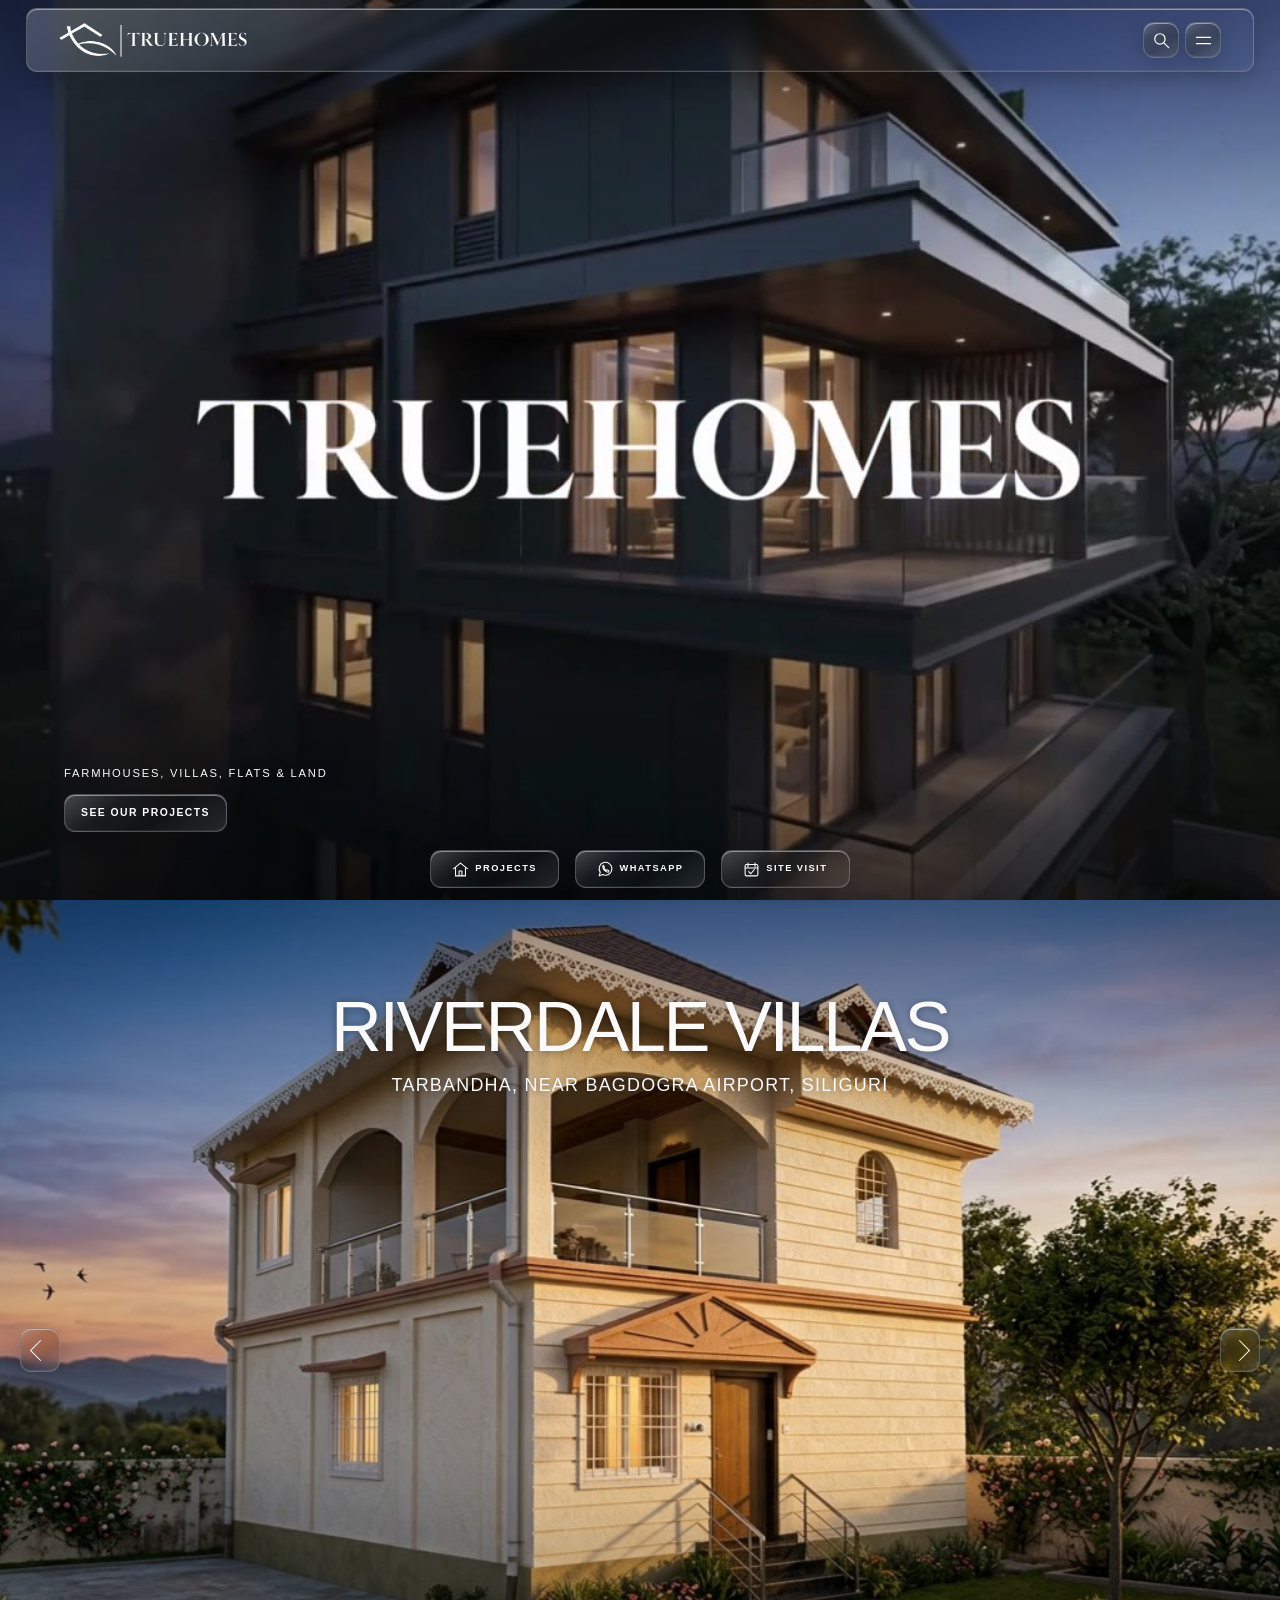
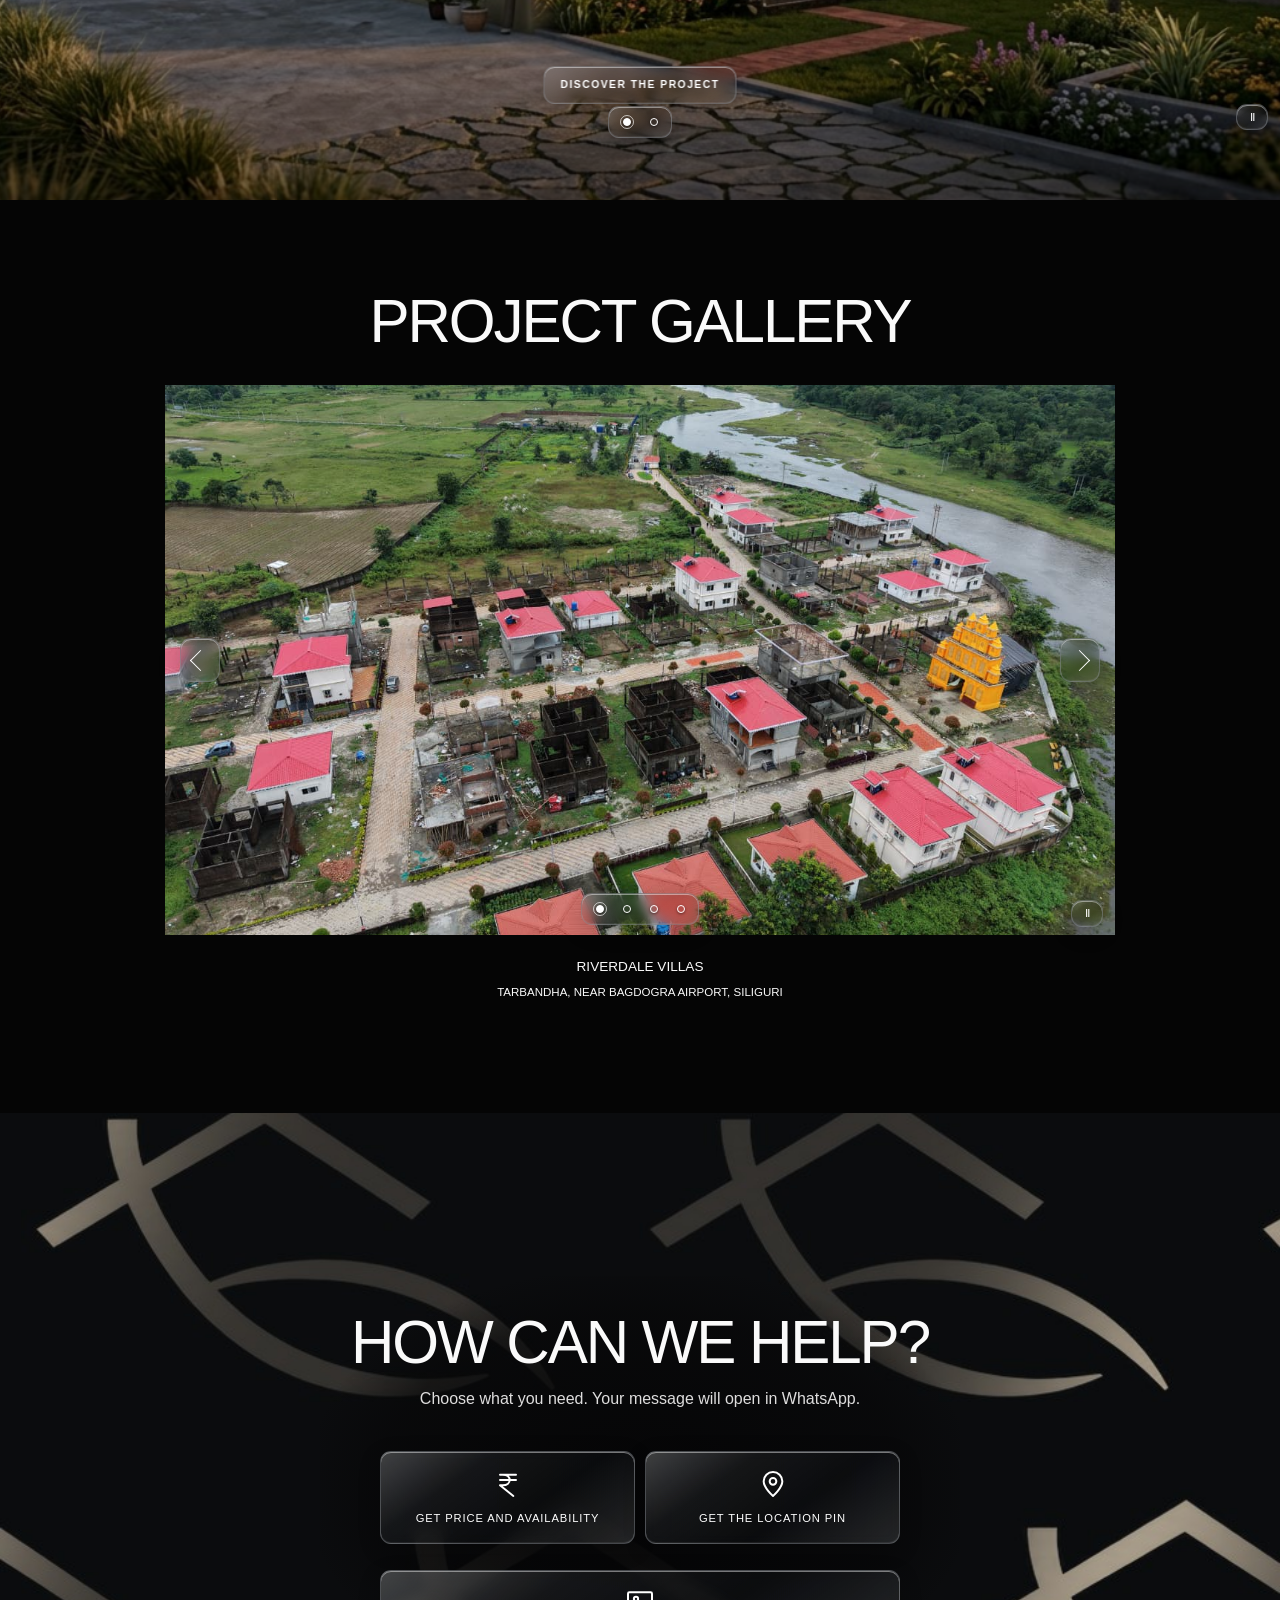
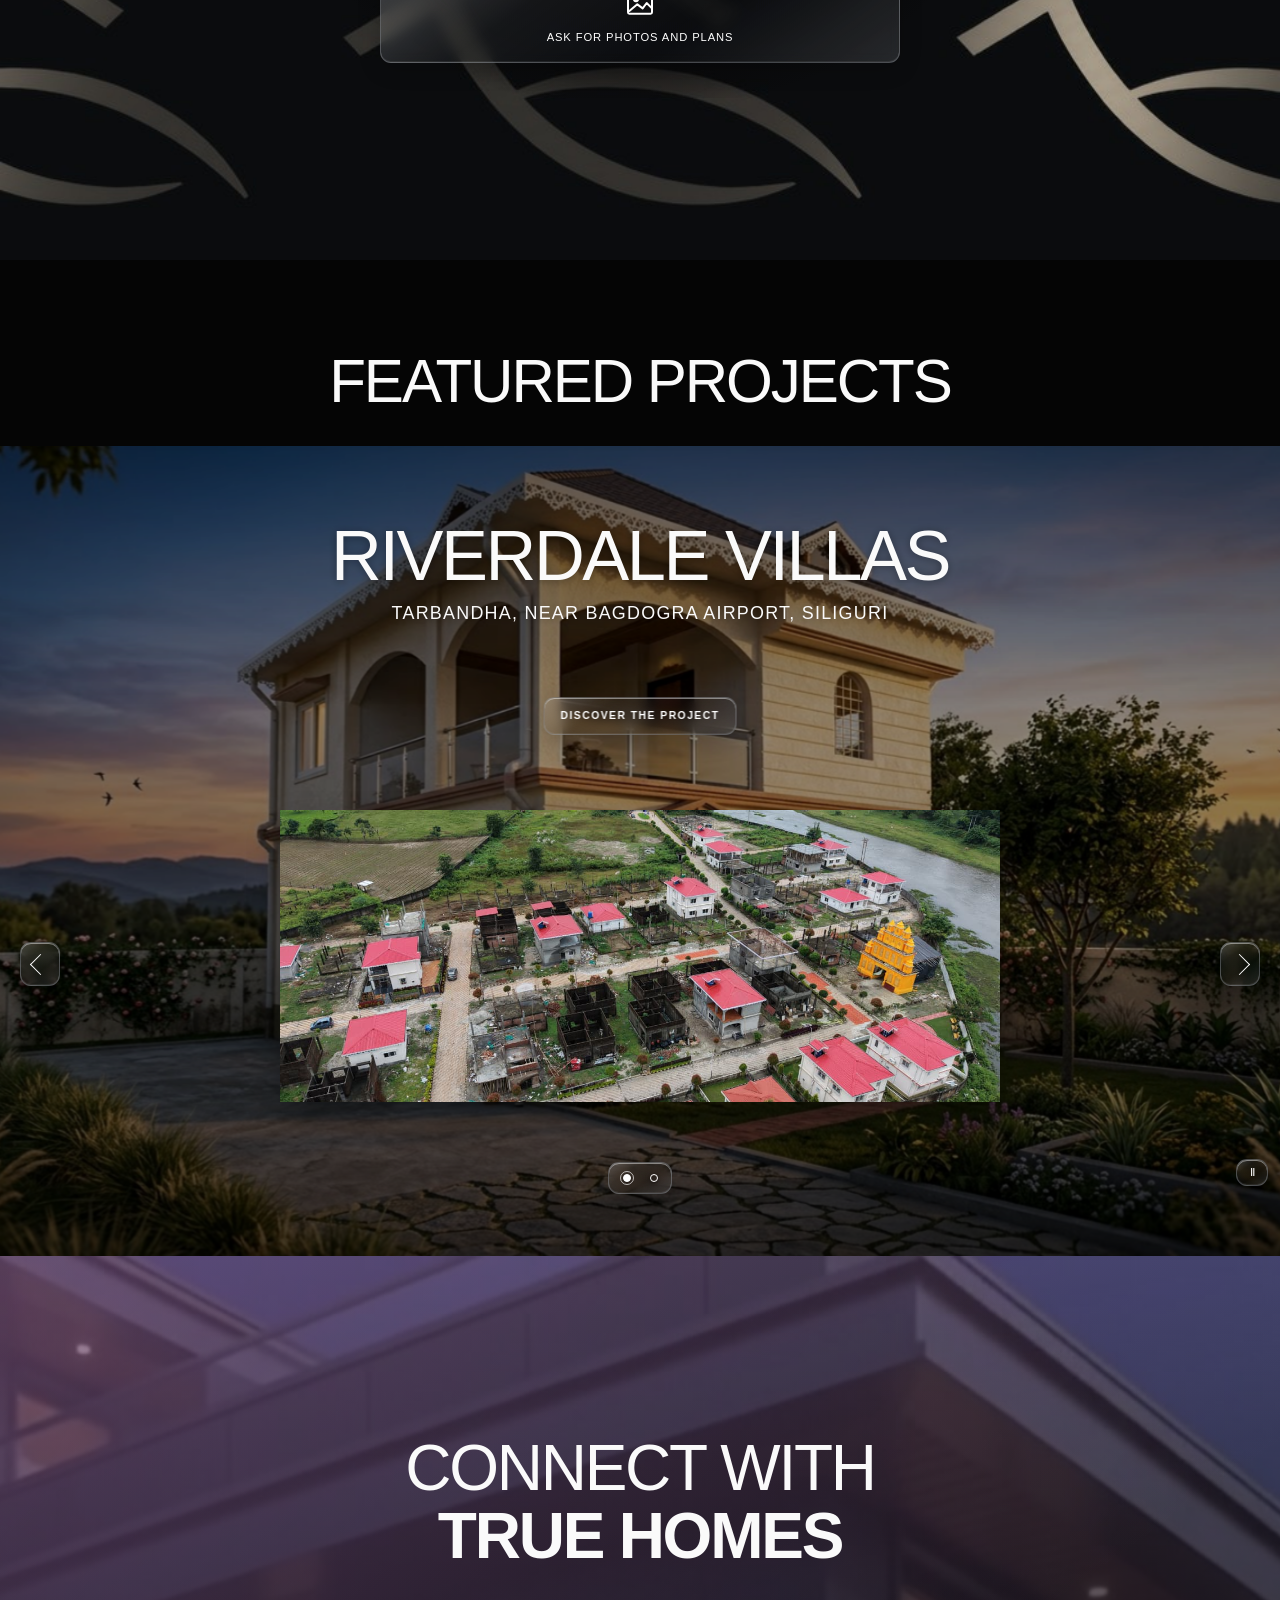
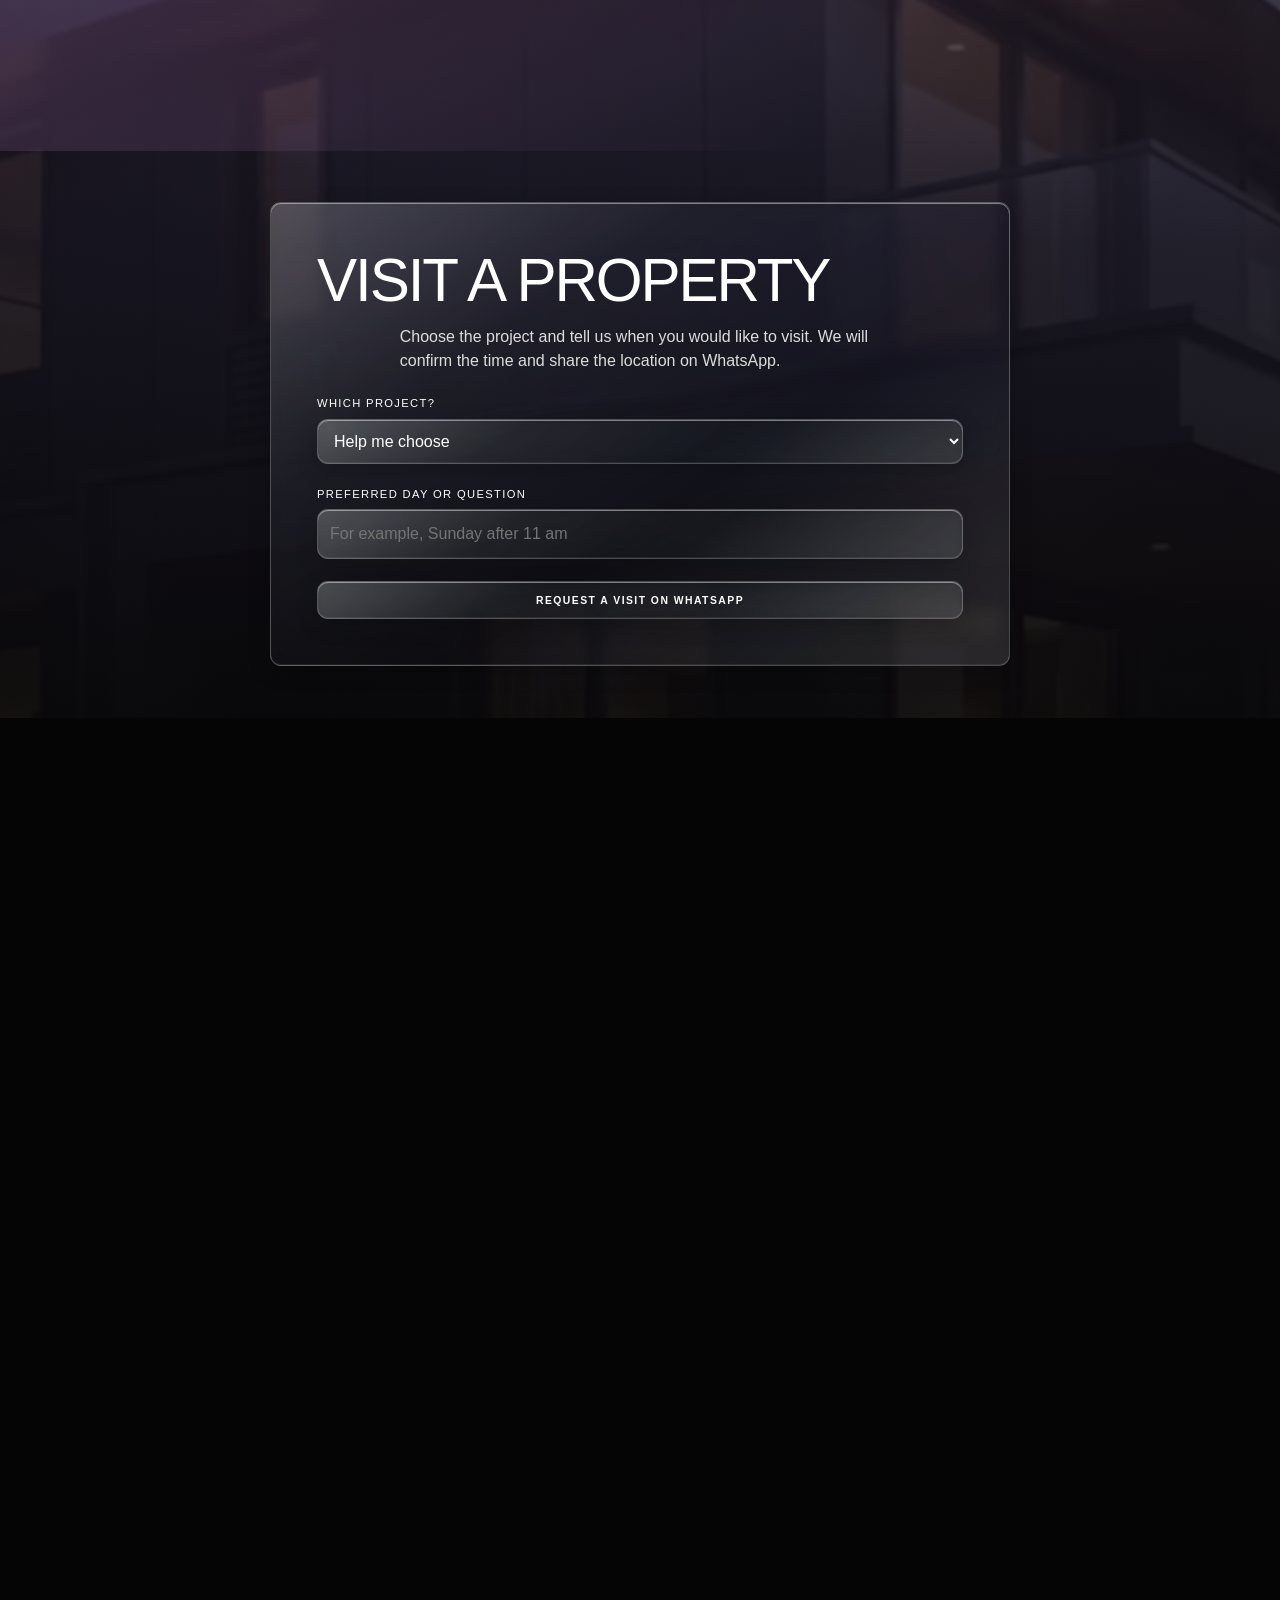
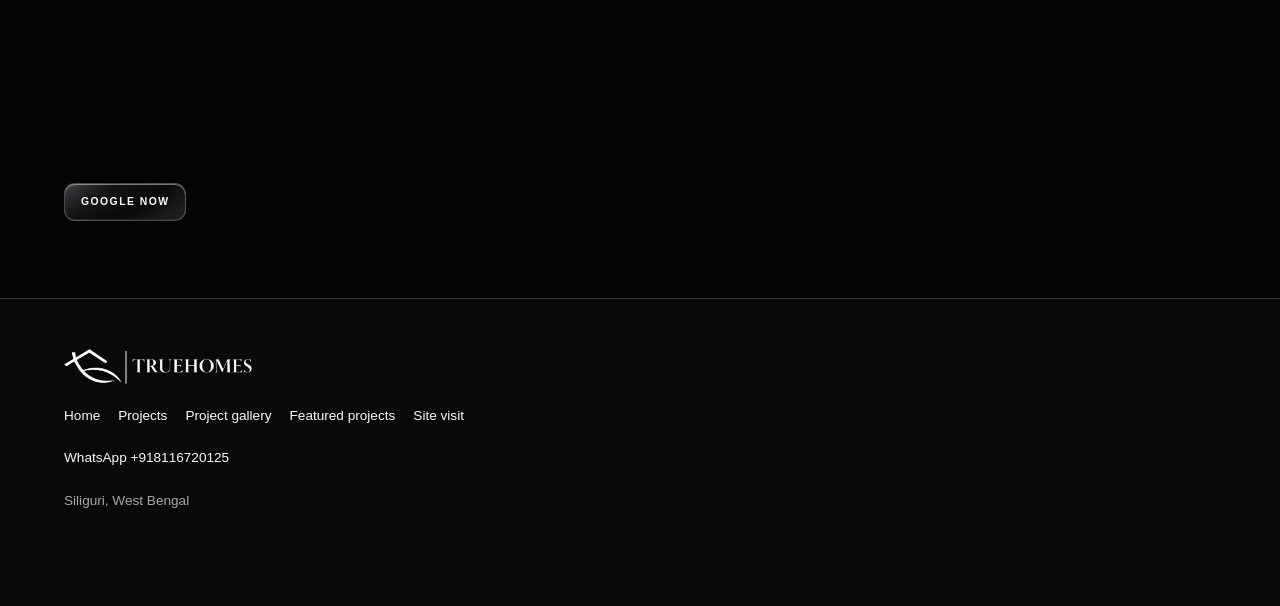
<file: site/index.html>
<!doctype html><html lang="en-IN" data-hero-align="left" data-motion="standard" data-auto="true" data-interval="5" data-header="scroll" style="--size-logoDesktop:1.13;--size-logoPhone:1.08;--size-headerHeight:0.97;--size-menuText:0.85;--size-heroTitle:1;--size-sectionTitle:1;--size-projectTitle:1;--size-buttonText:1;--size-pageInset:1;--size-cardGap:1;--size-cardWidth:1;--size-cardHeight:1;--page-bg:#050505;--page-ink:#fafafa;--body-size:16px;--heading-case:uppercase;--heading-weight:380;--hero-align:left;--hero-shade:1;--glass-blur:6px;--glass-tint:25%;--glass-radius:11px;--glass-accent:#8d929a;--motion-time:450ms;--title-font:Arial,sans-serif"><head><meta charset="utf-8"><meta name="viewport" content="width=device-width, initial-scale=1, viewport-fit=cover"><title>True Homes | Siliguri</title><meta name="description" content="Explore properties in Siliguri and arrange a site visit on WhatsApp."><meta name="theme-color" content="#080808"><link rel="icon" href="uploads/5e3277cb-84ca-45ab-b5ee-e2d37cafb81f-TrueHomes-Favicon.ico"><link rel="stylesheet" href="store.css"><style>
.th-project-grid{display:grid;grid-template-columns:repeat(auto-fit,minmax(min(100%,calc(260px * var(--size-cardWidth,1))),1fr));gap:calc(clamp(18px,3vw,42px) * var(--size-cardGap,1))}
.th-project-card{display:grid;align-content:start;gap:.35em;color:inherit;text-decoration:none;min-width:0}
.th-project-card img,.th-card-placeholder{display:block;width:100%;aspect-ratio:3 / calc(2 * var(--size-cardHeight,1));object-fit:cover;background:linear-gradient(135deg,#303438,#131518);margin-bottom:.65em}
.th-project-card strong{font:500 calc(clamp(1.2rem,2.5vw,2rem) * var(--size-projectTitle,1))/1.18 var(--title-font,Arial,sans-serif)}
.th-project-card small{font-size:.95rem;opacity:.78}
.th-project-card:focus-visible{outline:2px solid currentColor;outline-offset:3px}</style><script defer src="store.js"></script></head><body><a class="skip" href="#main">Skip to content</a><header class="mast"><a class="brand" href="index.html" aria-label="True Homes home"><img src="assets/wordmark.png" alt="True Homes"></a><div><button data-panel="search" aria-label="Search projects"><svg aria-hidden="true" viewBox="0 0 24 24" fill="none" stroke="currentColor" stroke-width="1.5" stroke-linecap="round" stroke-linejoin="round"><circle cx="10" cy="10" r="6.5"/><path d="m15 15 6 6"/></svg></button><button data-panel="navigation" aria-label="Open menu"><svg aria-hidden="true" viewBox="0 0 24 24" fill="none" stroke="currentColor" stroke-width="1.5" stroke-linecap="round" stroke-linejoin="round"><path d="M3 8h18M3 16h18"/></svg></button></div></header><dialog id="navigation" class="sheet" aria-label="Navigation"><div class="sheet-top"><a class="brand" href="index.html" aria-label="True Homes home"><img src="assets/wordmark.png" alt="True Homes"></a><button type="button" data-dismiss aria-label="Close Navigation"><svg aria-hidden="true" viewBox="0 0 24 24" fill="none" stroke="currentColor" stroke-width="1.5" stroke-linecap="round" stroke-linejoin="round"><path d="m5 5 14 14M19 5 5 19"/></svg></button></div><nav class="sheet-links"><a class="" href="index.html">Home</a><a class="" href="index.html#projects">Projects</a><a class="" href="index.html#gallery">Project gallery</a><a class="" href="index.html#featured">Featured projects</a><a class="" href="index.html#visit">Site visit</a><a data-result href="riverdale-villas.html">Riverdale Villas<small>Tarbandha, near Bagdogra Airport, Siliguri</small></a><a data-result href="garden-villas.html">Garden Villas<small>Rangapani, Siliguri</small></a></nav><a class="sheet-contact" href="https://wa.me/918116720125?text=Hello%20True%20Homes%2C%20I%20am%20interested%20in%20your%20Siliguri%20projects.">WhatsApp ↗</a></dialog><dialog id="search" class="sheet" aria-label="Search projects"><div class="sheet-top"><a class="brand" href="index.html" aria-label="True Homes home"><img src="assets/wordmark.png" alt="True Homes"></a><button type="button" data-dismiss aria-label="Close Search projects"><svg aria-hidden="true" viewBox="0 0 24 24" fill="none" stroke="currentColor" stroke-width="1.5" stroke-linecap="round" stroke-linejoin="round"><path d="m5 5 14 14M19 5 5 19"/></svg></button></div><div class="find"><label for="query">Search projects</label><input id="query" type="search" placeholder="Project name or location"><div class="results"><a data-result href="riverdale-villas.html">Riverdale Villas<small>Tarbandha, near Bagdogra Airport, Siliguri</small></a><a data-result href="garden-villas.html">Garden Villas<small>Rangapani, Siliguri</small></a></div><p id="empty" hidden>No projects found.</p></div></dialog><main id="main"><section class="hero" id="home" style="--desktop:100svh;--mobile:100svh;--fit:cover"><picture><source media="(max-width:700px) and (orientation:portrait)" srcset="assets/cover-tall.jpg"><img alt="" src="assets/cover-wide.jpg"></picture><video muted playsinline loop preload="metadata" data-wide="assets/hero-desktop.mp4.mp4" data-tall="assets/hero-mobile.mp4.mp4"></video><div class="hero-copy"><p>Farmhouses, Villas, Flats &amp; Land</p><h1></h1><a class="button" href="#projects">See our projects</a></div></section><section id="projects" class="chapter projects"><div class="sr"><h2>Our projects</h2><p>Choose a project to see its location or ask for the latest price.</p></div><div class="carousel full" data-cycle="true" aria-label="Our projects"><div class="track" tabindex="0" aria-label="Our projects"><article class="scene"><img class="backdrop" loading="lazy" src="uploads/4bb3aff3-cbe2-46a0-8eb5-438e1df9272e-Riverdale-Villas-Siliguri.jpg" alt=""><div class="scene-copy"><h3>Riverdale Villas</h3><p>Tarbandha, near Bagdogra Airport, Siliguri</p></div><a class="glass-action" href="riverdale-villas.html">Discover the project</a></article><article class="scene"><img class="backdrop" loading="lazy" src="uploads/b795b806-cd4c-4d74-9c95-67c90e1e4d68-Screenshot-2025-05-19-124304.png" alt=""><div class="scene-copy"><h3>Garden Villas</h3><p>Rangapani, Siliguri</p></div><a class="glass-action" href="garden-villas.html">Discover the project</a></article></div><button class="arrow prev" aria-label="Previous slide"></button><button class="arrow next" aria-label="Next slide"></button><div class="dots"><button aria-label="Go to slide 1" aria-pressed="true"></button><button aria-label="Go to slide 2" aria-pressed="false"></button></div><button class="cycle" aria-label="Pause automatic slides">Ⅱ</button></div></section><section id="gallery" class="chapter gallery"><div class="section-title"><h2>Project gallery</h2></div><div class="carousel inset" data-cycle="true" aria-label="Project photos"><div class="track" tabindex="0" aria-label="Project photos"><figure><a href="riverdale-villas.html"><img class="" loading="lazy" src="uploads/0b8526fa-03da-4003-8db4-89df8c23628b-WhatsApp-Image-2026-09-29-at-3-01-47-PM.jpeg" alt="Riverdale Villas photo 1"></a><figcaption>Riverdale Villas<small>Tarbandha, near Bagdogra Airport, Siliguri</small></figcaption></figure><figure><a href="riverdale-villas.html"><img class="" loading="lazy" src="uploads/e43f36c9-2c50-4938-a882-bc5239612e5b-WhatsApp-Image-2026-09-29-at-3-01-47-PM--2-.jpeg" alt="Riverdale Villas photo 2"></a><figcaption>Riverdale Villas<small>Tarbandha, near Bagdogra Airport, Siliguri</small></figcaption></figure><figure><a href="garden-villas.html"><img class="" loading="lazy" src="uploads/60bc9bb8-9492-4589-81ac-ac30555fef29-Screenshot-2025-05-27-120240.png" alt="Garden Villas photo 1"></a><figcaption>Garden Villas<small>Rangapani, Siliguri</small></figcaption></figure><figure><a href="garden-villas.html"><img class="" loading="lazy" src="uploads/e5f18eef-5864-4f9c-92c8-0dafad20ee12-Screenshot-2025-05-19-124248.png" alt="Garden Villas photo 2"></a><figcaption>Garden Villas<small>Rangapani, Siliguri</small></figcaption></figure></div><button class="arrow prev" aria-label="Previous slide"></button><button class="arrow next" aria-label="Next slide"></button><div class="dots"><button aria-label="Go to slide 1" aria-pressed="true"></button><button aria-label="Go to slide 2" aria-pressed="false"></button><button aria-label="Go to slide 3" aria-pressed="false"></button><button aria-label="Go to slide 4" aria-pressed="false"></button></div><button class="cycle" aria-label="Pause automatic slides">Ⅱ</button></div></section><section id="help" class="chapter help"><video class="texture" muted playsinline loop preload="none" poster="assets/texture.jpg" src="assets/texture.mp4"></video><div class="texture-content"><h2>How can we help?</h2><p>Choose what you need. Your message will open in WhatsApp.</p><div class="marks"><a href="https://wa.me/918116720125?text=Hello%20True%20Homes%2C%20Please%20send%20current%20prices%20and%20available%20homes%20in%20Siliguri."><svg aria-hidden="true" viewBox="0 0 24 24" fill="none" stroke="currentColor" stroke-width="1.5" stroke-linecap="round" stroke-linejoin="round"><path d="M6 5h12M6 9h12M8 5c7 0 7 8 0 8H6l10 8"/></svg><span>Get price and availability</span></a><a href="https://wa.me/918116720125?text=Hello%20True%20Homes%2C%20Please%20share%20the%20project%20location%20on%20Google%20Maps."><svg aria-hidden="true" viewBox="0 0 24 24" fill="none" stroke="currentColor" stroke-width="1.5" stroke-linecap="round" stroke-linejoin="round"><path d="M19 10c0 5-7 11-7 11S5 15 5 10a7 7 0 1 1 14 0Z"/><circle cx="12" cy="10" r="2.5"/></svg><span>Get the location pin</span></a><a href="https://wa.me/918116720125?text=Hello%20True%20Homes%2C%20Please%20send%20available%20project%20photos%20and%20plans."><svg aria-hidden="true" viewBox="0 0 24 24" fill="none" stroke="currentColor" stroke-width="1.5" stroke-linecap="round" stroke-linejoin="round"><rect x="3" y="4" width="18" height="16" rx="1"/><circle cx="9" cy="9" r="1.6"/><path d="m4 18 6-5 4 3 3-4 4 4"/></svg><span>Ask for photos and plans</span></a></div></div></section><section id="featured" class="chapter spotlight"><div class="section-title"><h2>Featured projects</h2></div><div class="carousel layered" data-cycle="true" aria-label="Featured projects"><div class="track" tabindex="0" aria-label="Featured projects"><article class="scene"><img class="backdrop" loading="lazy" src="uploads/4bb3aff3-cbe2-46a0-8eb5-438e1df9272e-Riverdale-Villas-Siliguri.jpg" alt=""><div class="scene-copy"><h3>Riverdale Villas</h3><p>Tarbandha, near Bagdogra Airport, Siliguri</p></div><a class="glass-action" href="riverdale-villas.html">Discover the project</a><a class="inset-photo" href="riverdale-villas.html" aria-label="Explore Riverdale Villas"><img class="" loading="lazy" src="uploads/0b8526fa-03da-4003-8db4-89df8c23628b-WhatsApp-Image-2026-09-29-at-3-01-47-PM.jpeg" alt=""></a></article><article class="scene"><img class="backdrop" loading="lazy" src="uploads/b795b806-cd4c-4d74-9c95-67c90e1e4d68-Screenshot-2025-05-19-124304.png" alt=""><div class="scene-copy"><h3>Garden Villas</h3><p>Rangapani, Siliguri</p></div><a class="glass-action" href="garden-villas.html">Discover the project</a><a class="inset-photo" href="garden-villas.html" aria-label="Explore Garden Villas"><img class="" loading="lazy" src="uploads/60bc9bb8-9492-4589-81ac-ac30555fef29-Screenshot-2025-05-27-120240.png" alt=""></a></article></div><button class="arrow prev" aria-label="Previous slide"></button><button class="arrow next" aria-label="Next slide"></button><div class="dots"><button aria-label="Go to slide 1" aria-pressed="true"></button><button aria-label="Go to slide 2" aria-pressed="false"></button></div><button class="cycle" aria-label="Pause automatic slides">Ⅱ</button></div></section><section id="visit" class="chapter contact"><div class="connect-intro"><h2>Connect with <strong>True Homes</strong></h2></div><div class="contact-body"><h2>Visit a property</h2><p>Choose the project and tell us when you would like to visit. We will confirm the time and share the location on WhatsApp.</p><form class="visit-form" action="https://wa.me/918116720125"><label>Which project?<select name="text"><option>Help me choose</option><option>Riverdale Villas</option><option>Garden Villas</option></select></label><label>Preferred day or question<input maxlength="350" placeholder="For example, Sunday after 11 am"></label><button class="glass-action">Request a visit on WhatsApp</button></form></div></section><section id="custom-91ab8cca" class="editable-section" style=""><iframe class="section-frame" data-fit="auto" data-projects="" sandbox="allow-scripts" title="Custom section" style="--frame-height:500px;--phone-frame-height:500px" srcdoc="&lt;!doctype html&gt;&lt;html data-hero-align=&quot;left&quot; data-motion=&quot;standard&quot; data-auto=&quot;true&quot; data-interval=&quot;5&quot; data-header=&quot;scroll&quot; style=&quot;--size-logoDesktop:1.13;--size-logoPhone:1.08;--size-headerHeight:0.97;--size-menuText:0.85;--size-heroTitle:1;--size-sectionTitle:1;--size-projectTitle:1;--size-buttonText:1;--size-pageInset:1;--size-cardGap:1;--size-cardWidth:1;--size-cardHeight:1;--page-bg:#050505;--page-ink:#fafafa;--body-size:16px;--heading-case:uppercase;--heading-weight:380;--hero-align:left;--hero-shade:1;--glass-blur:6px;--glass-tint:25%;--glass-radius:11px;--glass-accent:#8d929a;--motion-time:450ms;--title-font:Arial,sans-serif&quot;&gt;&lt;head&gt;&lt;meta charset=&quot;utf-8&quot;&gt;&lt;meta name=&quot;viewport&quot; content=&quot;width=device-width&quot;&gt;&lt;meta http-equiv=&quot;Content-Security-Policy&quot; content=&quot;default-src &#39;none&#39;; style-src &#39;unsafe-inline&#39; https:; img-src https: data: blob:; media-src https: blob:; font-src https: data:; script-src &#39;unsafe-inline&#39;; connect-src &#39;none&#39;; form-action &#39;none&#39;; base-uri &#39;none&#39;&quot;&gt;&lt;style&gt;*{box-sizing:border-box}body{margin:0;color:#f8f6f1;background:#101211;font:16px Arial,sans-serif}img,video,svg{max-width:100%}[data-th-root]{display:flow-root;min-width:0;overflow-wrap:anywhere}
.th-project-grid{display:grid;grid-template-columns:repeat(auto-fit,minmax(min(100%,calc(260px * var(--size-cardWidth,1))),1fr));gap:calc(clamp(18px,3vw,42px) * var(--size-cardGap,1))}
.th-project-card{display:grid;align-content:start;gap:.35em;color:inherit;text-decoration:none;min-width:0}
.th-project-card img,.th-card-placeholder{display:block;width:100%;aspect-ratio:3 / calc(2 * var(--size-cardHeight,1));object-fit:cover;background:linear-gradient(135deg,#303438,#131518);margin-bottom:.65em}
.th-project-card strong{font:500 calc(clamp(1.2rem,2.5vw,2rem) * var(--size-projectTitle,1))/1.18 var(--title-font,Arial,sans-serif)}
.th-project-card small{font-size:.95rem;opacity:.78}
.th-project-card:focus-visible{outline:2px solid currentColor;outline-offset:3px}html,body{overflow:hidden;margin:0;height:auto;min-height:0}html,body{color:var(--page-ink);background:var(--page-bg);font:var(--body-size)/1.5 Arial,sans-serif}h1,h2,h3{font-family:var(--title-font);font-weight:var(--heading-weight);text-transform:var(--heading-case);line-height:1.08}&lt;/style&gt;&lt;/head&gt;&lt;body&gt;&lt;div data-th-root&gt;&lt;style&gt;
  /* Hide the iframe scrollbar while preserving normal scrolling. */
  html,
  body {
    margin: 0;
    padding: 0;
    scrollbar-width: none;
  }

  html::-webkit-scrollbar,
  body::-webkit-scrollbar {
    display: none;
  }

  .th-showcase {
    --th-dark: #101012;
    --th-light: #faf9f7;
    --th-accent: #a65323;

    box-sizing: border-box;
    width: 100%;
    max-width: 100%;
    padding: clamp(16px, 4vw, 44px);
    background: linear-gradient(
      to bottom,
      var(--th-dark) 0%,
      var(--th-dark) 78%,
      var(--th-light) 78%,
      var(--th-light) 100%
    );
    color: #171719;
    font-family: Arial, Helvetica, sans-serif;
    text-align: center;
  }

  .th-showcase *,
  .th-showcase *::before,
  .th-showcase *::after {
    box-sizing: inherit;
  }

  .th-showcase:focus-visible {
    outline: 2px solid #bc814e;
    outline-offset: -3px;
  }

  .th-showcase .th-inner {
    width: 100%;
    max-width: 64rem;
    margin-inline: auto;
    border-top: 1px solid #38383b;
  }

  .th-showcase .th-plaque {
    width: min(68%, 16rem);
    margin: clamp(48px, 10vw, 100px) auto;
    padding: 0 clamp(10px, 2vw, 20px) clamp(18px, 3vw, 30px);
    border: 2px solid #eee8df;
    background: #242021;
    color: #fffaf3;
  }

  .th-showcase .th-ribbon {
    width: 49%;
    margin: -10px auto 18px;
    padding: 2px;
    background: #eee8df;
    clip-path: polygon(0 0, 100% 0, 100% 100%, 50% 82%, 0 100%);
  }

  .th-showcase .th-monogram {
    display: grid;
    min-height: clamp(76px, 15vw, 118px);
    place-items: center;
    padding-bottom: 16%;
    background: #242021;
    clip-path: polygon(0 0, 100% 0, 100% 98%, 50% 80%, 0 98%);
    font: normal clamp(28px, 6vw, 46px)/1 Georgia, serif;
    letter-spacing: -.08em;
  }

  .th-showcase .th-brand,
  .th-showcase .th-concept,
  .th-showcase .th-location {
    margin: 0;
    font-size: .7rem;
    font-weight: 700;
    line-height: 1.5;
    letter-spacing: .15em;
    text-transform: uppercase;
  }

  .th-showcase .th-award {
    margin: 12px 0 16px;
    font: normal clamp(1.6rem, 5vw, 2.6rem)/1.04 Georgia, serif;
  }

  .th-showcase .th-concept {
    display: inline-block;
    padding-top: 9px;
    border-top: 1px solid #82766b;
    color: #e2cdb7;
    letter-spacing: .08em;
  }

  .th-showcase .th-card {
    width: 100%;
    max-width: 56rem;
    margin-inline: auto;
    padding: clamp(28px, 5vw, 52px) clamp(18px, 5vw, 58px);
    border-radius: clamp(16px, 2.5vw, 28px);
    background: #fff;
    box-shadow: 0 10px 28px rgb(18 16 14 / 9%);
  }

  .th-showcase .th-location {
    color: var(--th-accent);
    letter-spacing: .2em;
  }

  .th-showcase .th-heading {
    max-width: 19em;
    margin: .65em auto .85em;
    font-size: clamp(1.65rem, 4.5vw, 3rem);
    font-weight: 500;
    line-height: 1.16;
    letter-spacing: -.045em;
    text-wrap: balance;
  }

  .th-showcase .th-heading em {
    color: var(--th-accent);
    font-family: Georgia, serif;
    font-weight: 400;
  }

  .th-showcase .th-stat {
    margin: 0;
  }

  .th-showcase .th-number {
    display: block;
    font: normal clamp(2.5rem, 6vw, 4rem)/1.1 Georgia, serif;
  }

  .th-showcase .th-label {
    display: block;
    margin-top: 5px;
    color: #585359;
    font-size: 1rem;
    line-height: 1.5;
  }
&lt;/style&gt;

&lt;section
  class=&quot;th-showcase&quot;
  aria-label=&quot;True Homes in Siliguri&quot;
  tabindex=&quot;0&quot;
  lang=&quot;en&quot;
&gt;
  &lt;div class=&quot;th-inner&quot;&gt;
    &lt;figure class=&quot;th-plaque&quot;&gt;
      &lt;div class=&quot;th-ribbon&quot; aria-hidden=&quot;true&quot;&gt;
        &lt;span class=&quot;th-monogram&quot;&gt;TH&lt;/span&gt;
      &lt;/div&gt;
      &lt;figcaption&gt;
        &lt;p class=&quot;th-brand&quot;&gt;True Homes&lt;/p&gt;
        &lt;p class=&quot;th-award&quot;&gt;Siliguri&lt;br&gt;Property&lt;br&gt;Award&lt;/p&gt;
        &lt;p class=&quot;th-concept&quot;&gt;Concept award&lt;/p&gt;
      &lt;/figcaption&gt;
    &lt;/figure&gt;

    &lt;div class=&quot;th-card&quot;&gt;
      &lt;p class=&quot;th-location&quot;&gt;Siliguri&lt;/p&gt;
      &lt;h2 class=&quot;th-heading&quot;&gt;Find a villa that feels like &lt;em&gt;home.&lt;/em&gt;&lt;/h2&gt;
      &lt;p class=&quot;th-stat&quot;&gt;
        &lt;!-- Update the number when your featured villa projects change. --&gt;
        &lt;span class=&quot;th-number&quot;&gt;2&lt;/span&gt;
        &lt;span class=&quot;th-label&quot;&gt;Featured villa projects&lt;/span&gt;
      &lt;/p&gt;
    &lt;/div&gt;
  &lt;/div&gt;
&lt;/section&gt;&lt;/div&gt;&lt;style&gt;[data-th-root]&gt;:is(section,article,main,div):only-of-type{font-family:Arial,sans-serif!important;margin-inline:0!important;max-width:100%!important;padding:0!important;background:var(--page-bg)!important}[data-th-root] :is(h1,h2,h3){font-family:var(--title-font)!important;font-weight:var(--heading-weight)!important;text-transform:var(--heading-case)!important}img[src=&quot;&quot;]{display:none}&lt;/style&gt;&lt;script&gt;document.addEventListener(&#39;click&#39;,e=&gt;{const a=e.target.closest(&#39;a[data-project]&#39;);if(a){e.preventDefault();parent.postMessage({thProject:a.dataset.project},&#39;*&#39;)}});
const root=document.querySelector(&#39;[data-th-root]&#39;);
let last=-1,scheduled=false;
function measure(){
 scheduled=false;
 const height=Math.ceil(Math.max(root.getBoundingClientRect().height,root.scrollHeight));
 if(height!==last){last=height;parent.postMessage({thHeight:height},&#39;*&#39;);}
}
function schedule(){if(!scheduled){scheduled=true;queueMicrotask(measure);}}
new ResizeObserver(schedule).observe(root);
new MutationObserver(schedule).observe(root,{subtree:true,childList:true,attributes:true,characterData:true});
window.addEventListener(&#39;load&#39;,schedule);document.addEventListener(&#39;load&#39;,schedule,true);
window.addEventListener(&#39;message&#39;,e=&gt;{if(e.source===parent &amp;&amp; e.data===&#39;th-measure&#39;){last=-1;schedule();}});document.fonts.ready.then(schedule);schedule();&lt;/script&gt;&lt;/body&gt;&lt;/html&gt;"></iframe><a class="button" href="https://www.google.com/maps/place/Riverdale+Villas/@26.6428746,88.3374372,17z/data=!3m1!4b1!4m6!3m5!1s0x39e44500494e5389:0xdad6c9c62d8c63!8m2!3d26.6428746!4d88.3400121!16s%2Fg%2F11lnt1f31d?entry=ttu&amp;g_ep=EgoyMDI2MTExNy4wIKXMDSoASAFQAw%3D%3D">google now</a></section></main><footer><a class="brand" href="index.html" aria-label="True Homes home"><img src="assets/wordmark.png" alt="True Homes"></a><nav><a class="" href="index.html">Home</a><a class="" href="index.html#projects">Projects</a><a class="" href="index.html#gallery">Project gallery</a><a class="" href="index.html#featured">Featured projects</a><a class="" href="index.html#visit">Site visit</a></nav><a href="https://wa.me/918116720125?text=Hello%20True%20Homes%2C%20I%20am%20interested%20in%20your%20Siliguri%20projects.">WhatsApp +918116720125</a><p>Siliguri, West Bengal</p></footer><nav class="dock " aria-label="Quick actions"><a aria-label="Projects" title="Projects" href="index.html#projects"><svg aria-hidden="true" viewBox="0 0 24 24" fill="none" stroke="currentColor" stroke-width="1.5" stroke-linecap="round" stroke-linejoin="round"><path d="m2 11 10-8 10 8M5 10v11h14V10M10 21v-7h4v7"/></svg><span>Projects</span></a><a aria-label="WhatsApp" title="WhatsApp" href="https://wa.me/918116720125?text=Hello%20True%20Homes%2C%20I%20am%20interested%20in%20your%20Siliguri%20projects."><svg aria-hidden="true" viewBox="0 0 24 24" fill="none" stroke="currentColor" stroke-width="1.5" stroke-linecap="round" stroke-linejoin="round"><path d="M21 11a9 9 0 0 1-13 8l-5 2 1.6-5A9 9 0 1 1 21 11Z"/><path d="M8 7c.5 5 3.4 8 8 9l1-2.4-3-1.3-1 1c-1.8-.9-2.7-1.9-3.4-3.6l1-1-1.4-2.5Z"/></svg><span>WhatsApp</span></a><a aria-label="Site visit" title="Site visit" href="index.html#visit"><svg aria-hidden="true" viewBox="0 0 24 24" fill="none" stroke="currentColor" stroke-width="1.5" stroke-linecap="round" stroke-linejoin="round"><rect x="3" y="5" width="18" height="16" rx="2"/><path d="M7 3v5m10-5v5M3 10h18m-13 5 3 3 5-6"/></svg><span>Site visit</span></a></nav></body></html>
</file>
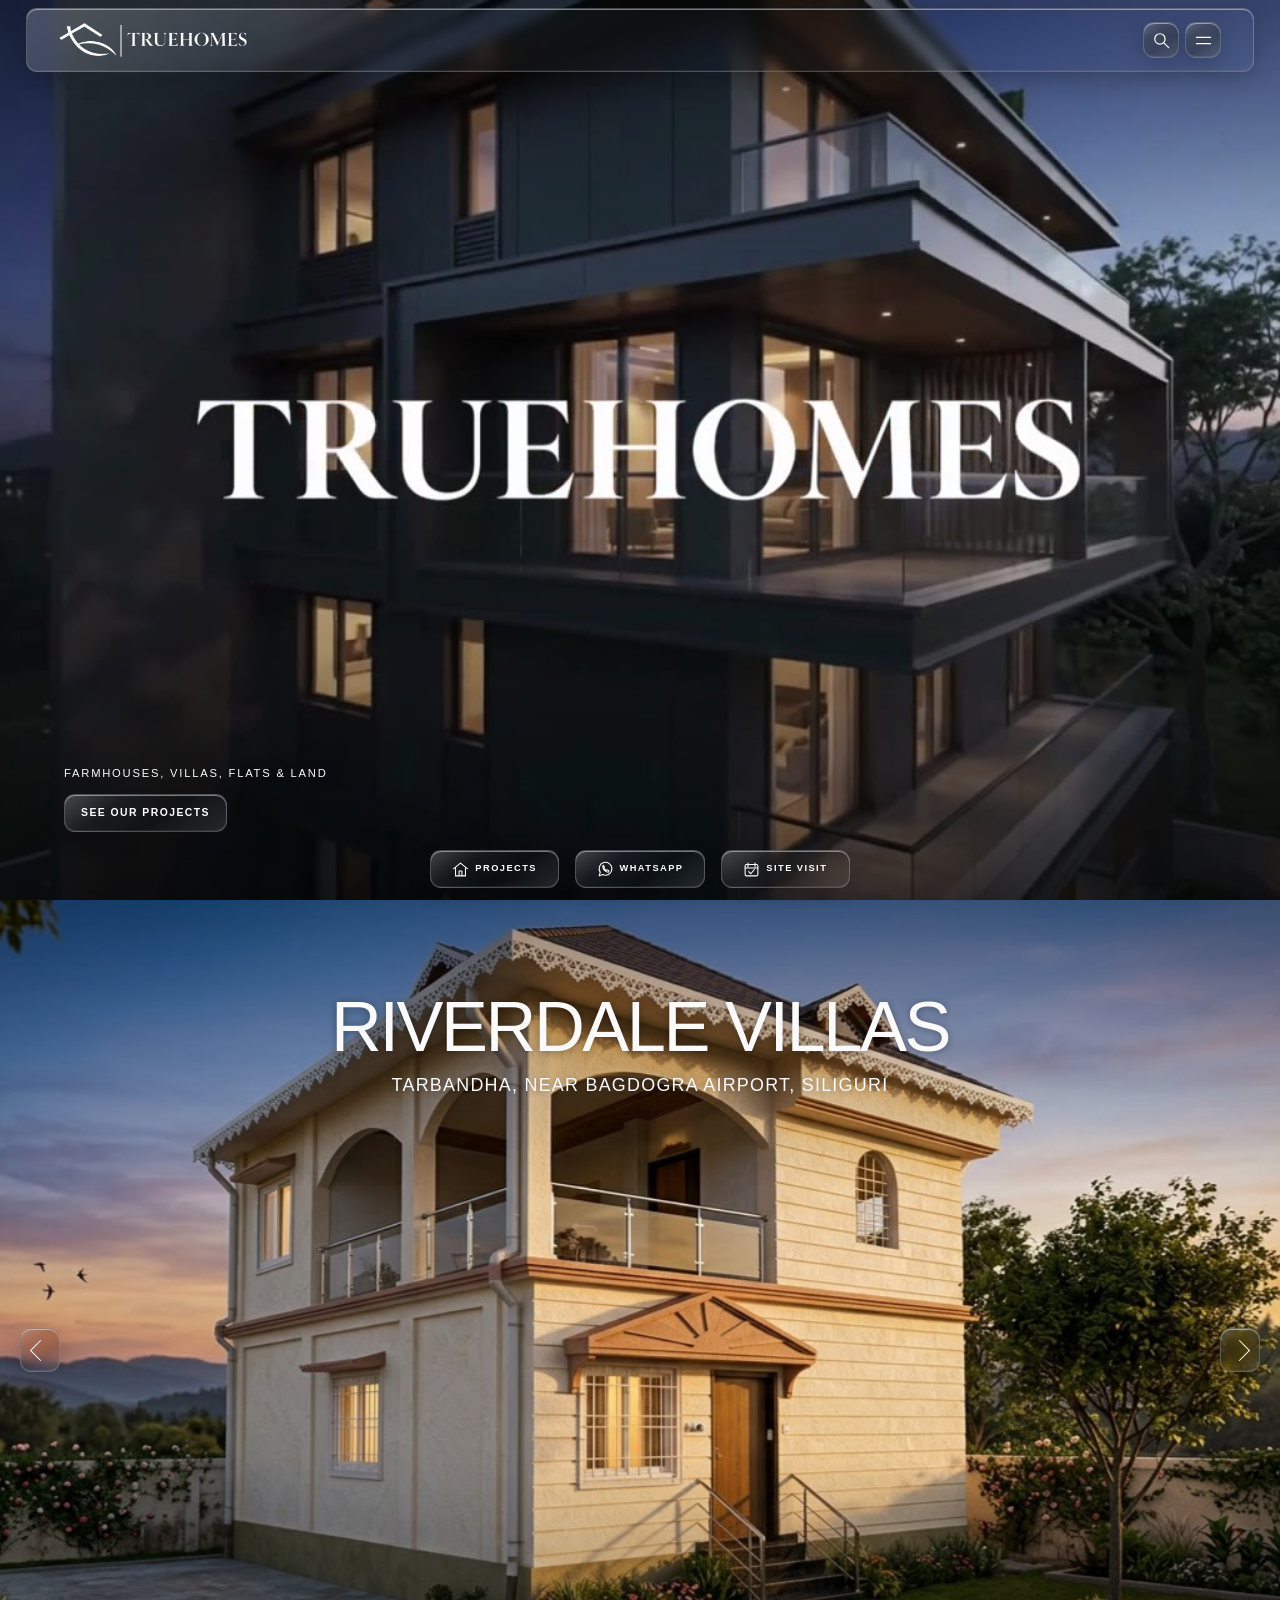
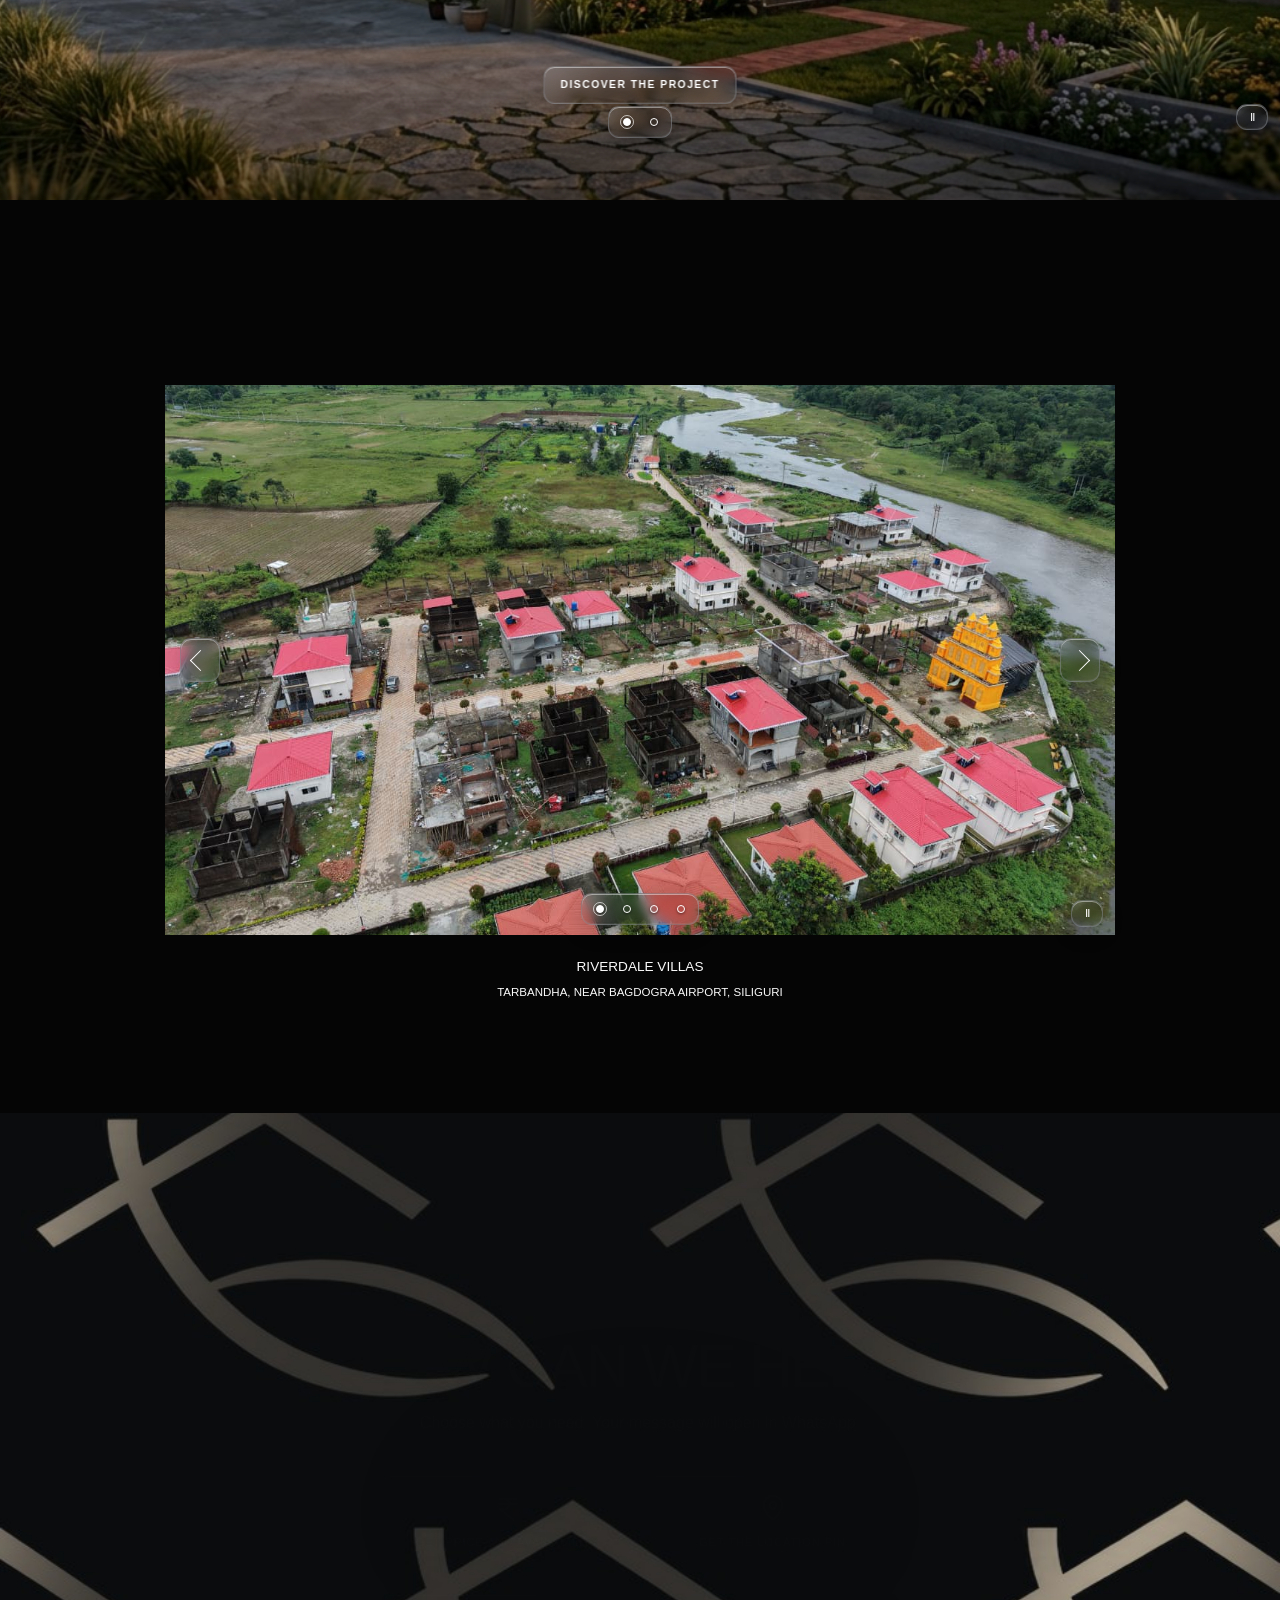
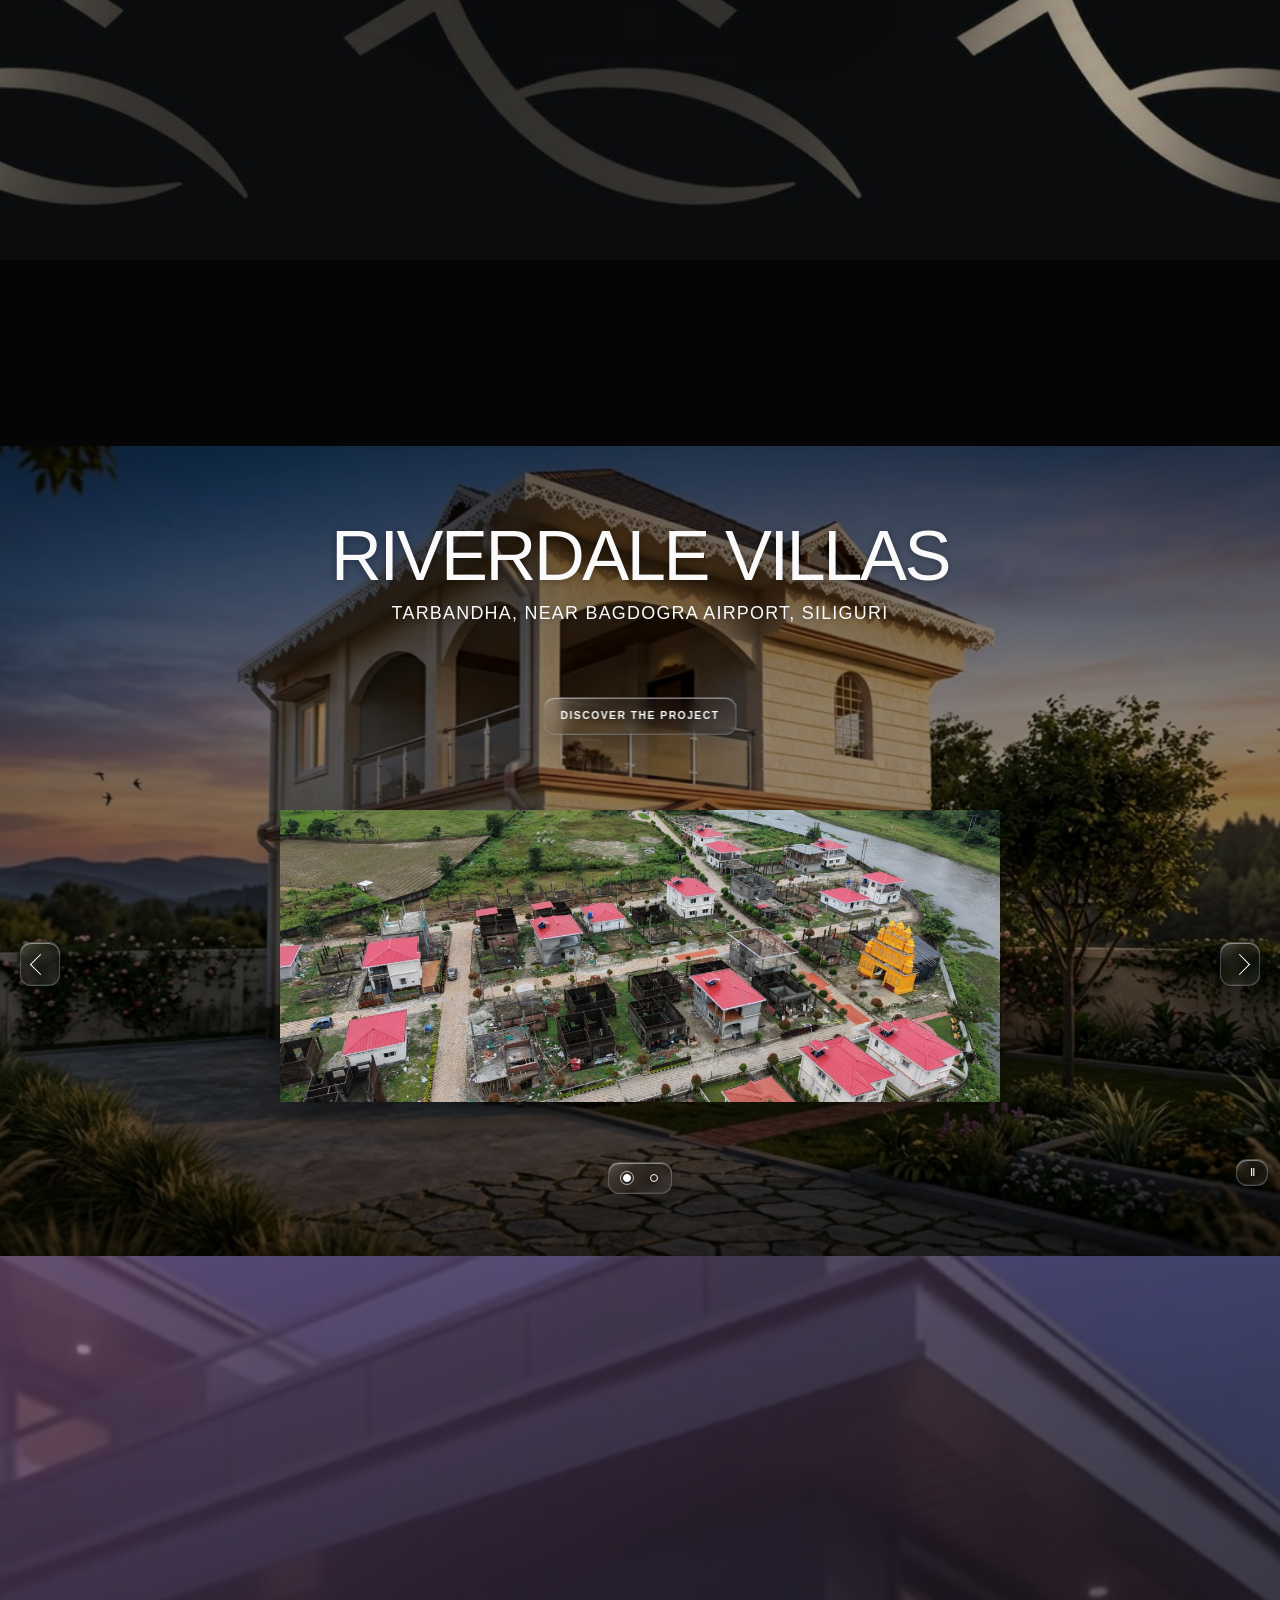
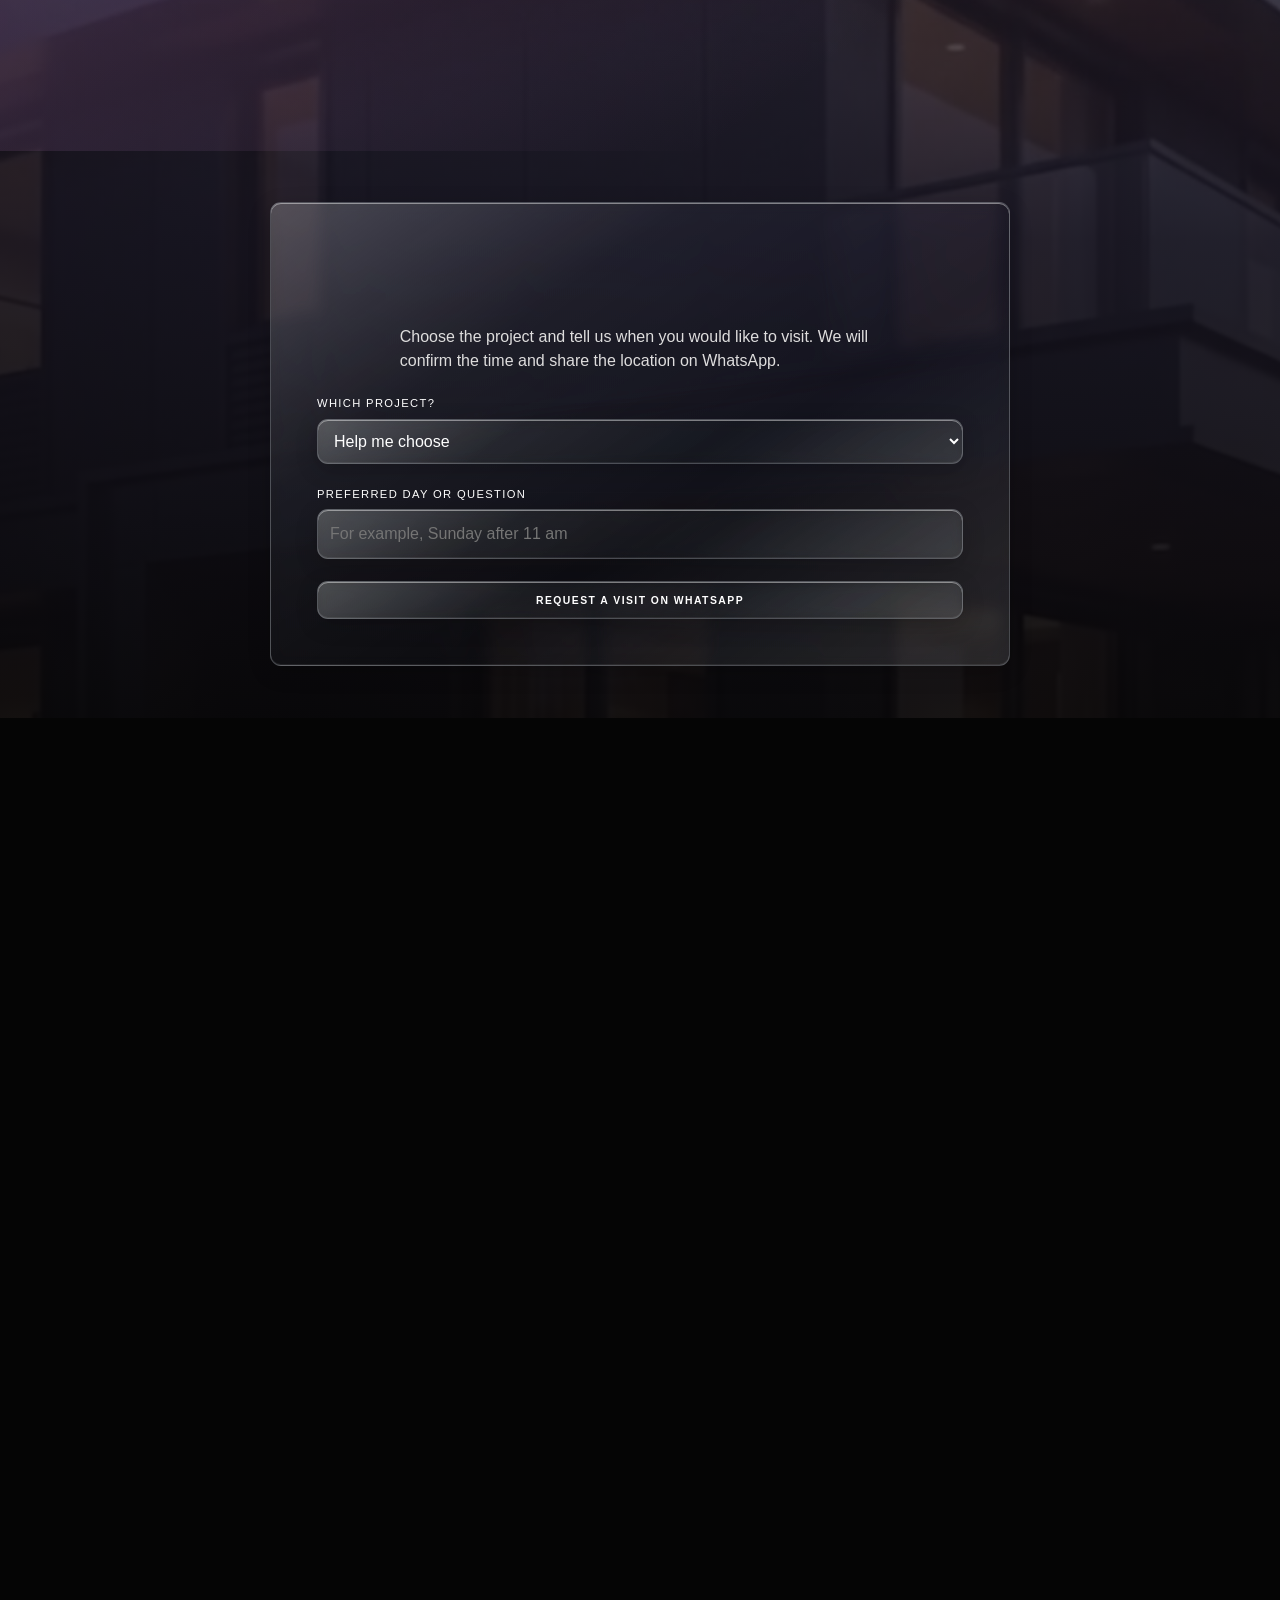
<file: site/buyer-guide.html>
<!doctype html><html lang="en-IN"><meta charset="utf-8"><meta name="viewport" content="width=device-width"><meta http-equiv="refresh" content="0;url=index.html"><title>Property enquiries | True Homes</title><a href="index.html">See the projects and arrange a visit</a></html>
</file>
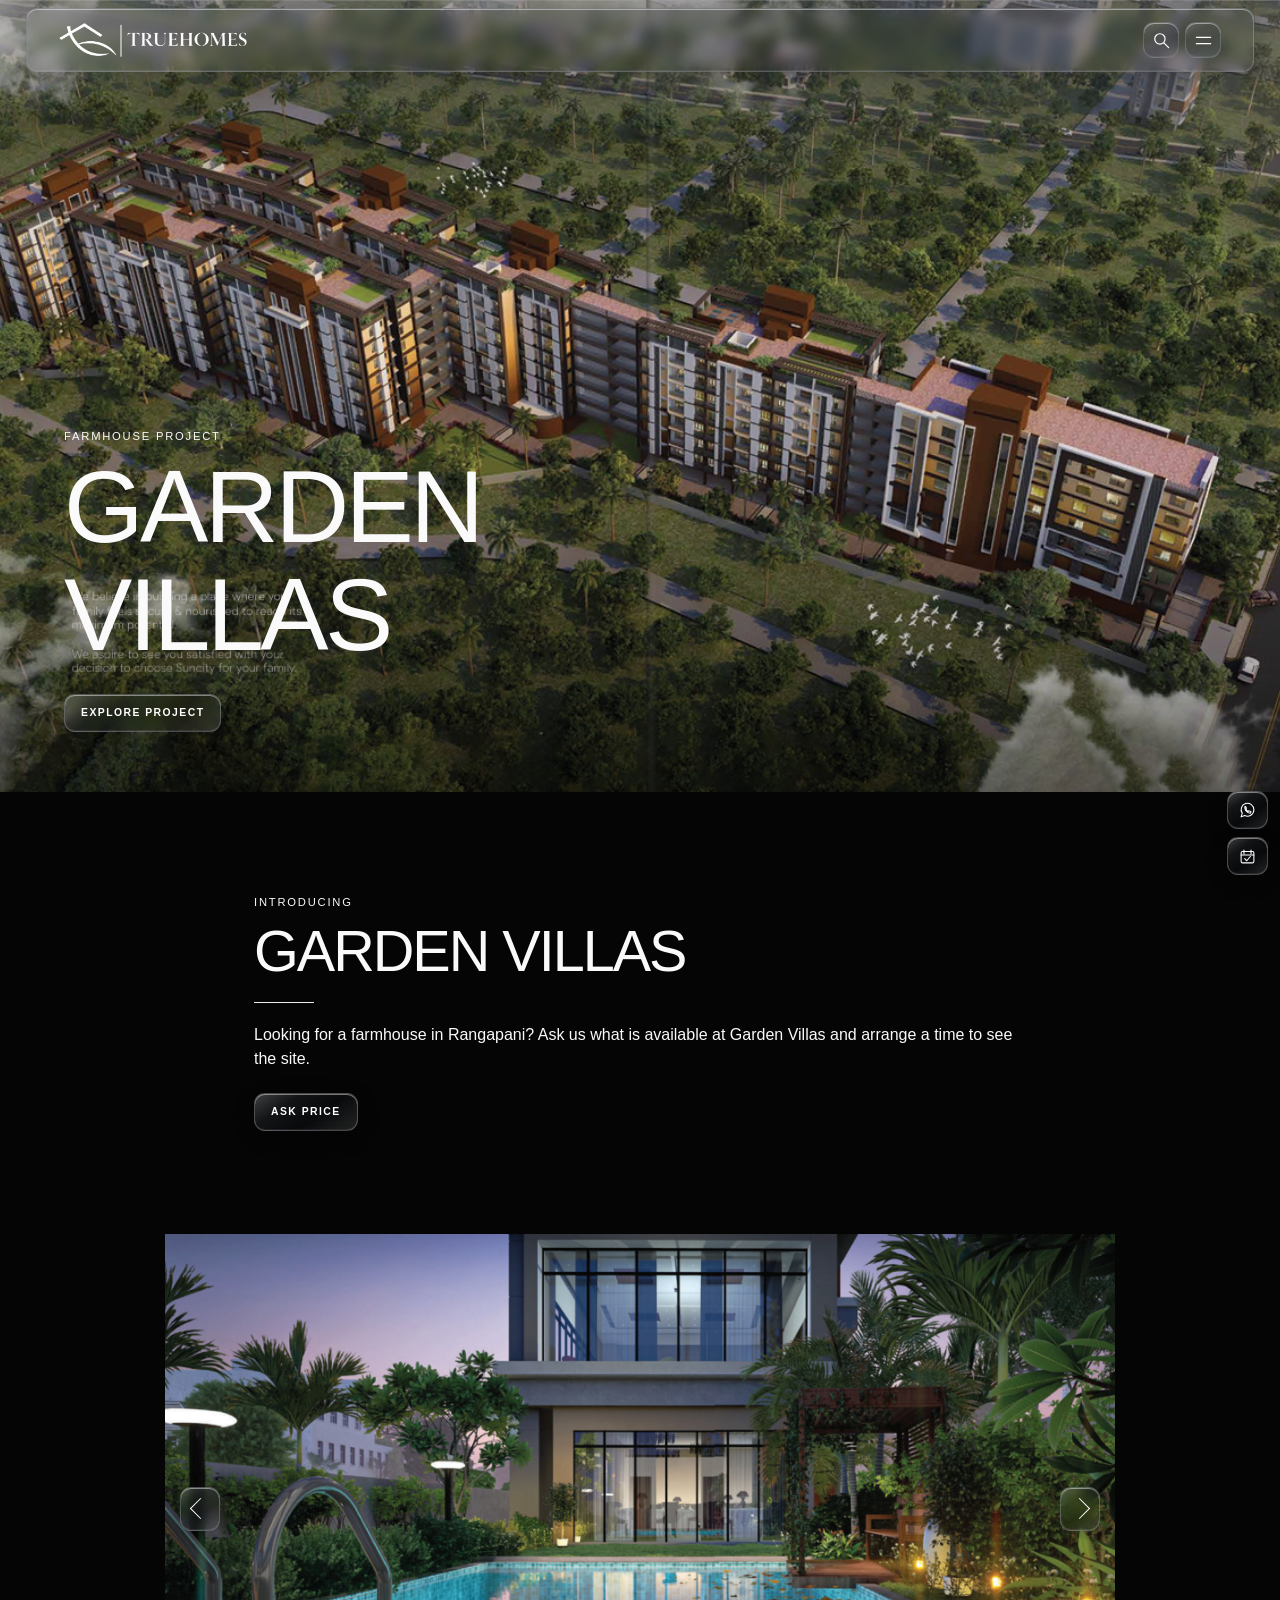
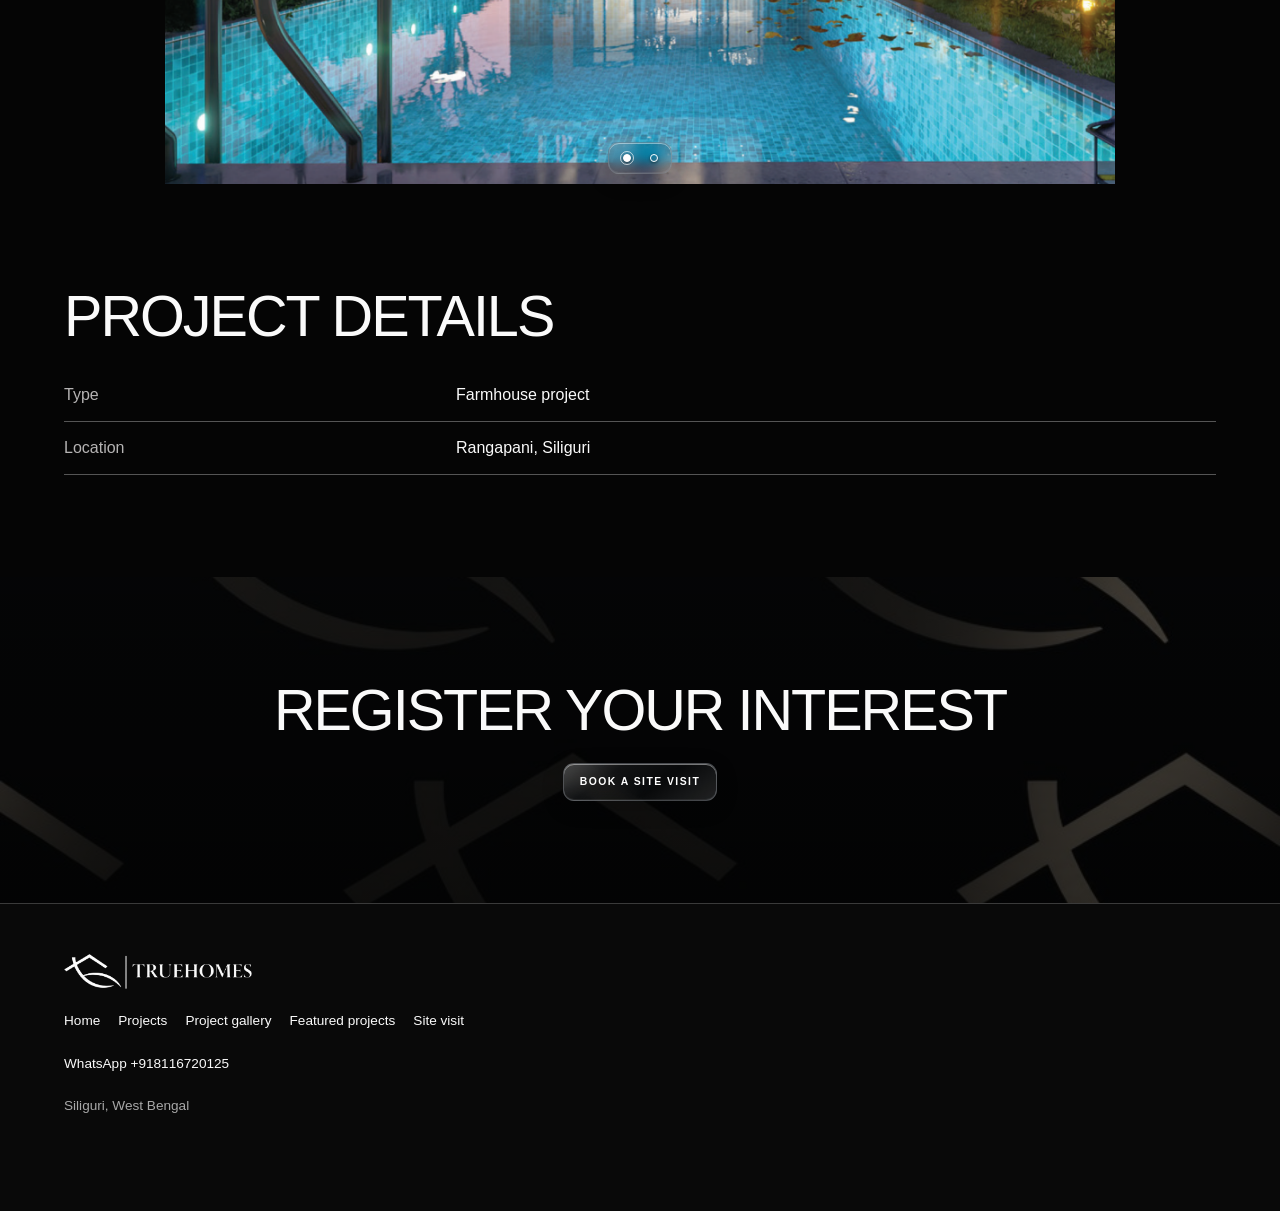
<file: site/garden-villas.html>
<!doctype html><html lang="en-IN" data-hero-align="left" data-motion="standard" data-auto="true" data-interval="5" data-header="scroll" style="--size-logoDesktop:1.13;--size-logoPhone:1.08;--size-headerHeight:0.97;--size-menuText:0.85;--size-heroTitle:1;--size-sectionTitle:1;--size-projectTitle:1;--size-buttonText:1;--size-pageInset:1;--size-cardGap:1;--size-cardWidth:1;--size-cardHeight:1;--page-bg:#050505;--page-ink:#fafafa;--body-size:16px;--heading-case:uppercase;--heading-weight:380;--hero-align:left;--hero-shade:1;--glass-blur:6px;--glass-tint:25%;--glass-radius:11px;--glass-accent:#8d929a;--motion-time:450ms;--title-font:Arial,sans-serif"><head><meta charset="utf-8"><meta name="viewport" content="width=device-width, initial-scale=1, viewport-fit=cover"><title>Garden Villas | True Homes | Siliguri</title><meta name="description" content="Looking for a farmhouse in Rangapani? Ask us what is available at Garden Villas and arrange a time to see the site."><meta name="theme-color" content="#080808"><link rel="icon" href="uploads/5e3277cb-84ca-45ab-b5ee-e2d37cafb81f-TrueHomes-Favicon.ico"><link rel="stylesheet" href="store.css"><style>
.th-project-grid{display:grid;grid-template-columns:repeat(auto-fit,minmax(min(100%,calc(260px * var(--size-cardWidth,1))),1fr));gap:calc(clamp(18px,3vw,42px) * var(--size-cardGap,1))}
.th-project-card{display:grid;align-content:start;gap:.35em;color:inherit;text-decoration:none;min-width:0}
.th-project-card img,.th-card-placeholder{display:block;width:100%;aspect-ratio:3 / calc(2 * var(--size-cardHeight,1));object-fit:cover;background:linear-gradient(135deg,#303438,#131518);margin-bottom:.65em}
.th-project-card strong{font:500 calc(clamp(1.2rem,2.5vw,2rem) * var(--size-projectTitle,1))/1.18 var(--title-font,Arial,sans-serif)}
.th-project-card small{font-size:.95rem;opacity:.78}
.th-project-card:focus-visible{outline:2px solid currentColor;outline-offset:3px}</style><script defer src="store.js"></script></head><body><a class="skip" href="#main">Skip to content</a><header class="mast"><a class="brand" href="index.html" aria-label="True Homes home"><img src="assets/wordmark.png" alt="True Homes"></a><div><button data-panel="search" aria-label="Search projects"><svg aria-hidden="true" viewBox="0 0 24 24" fill="none" stroke="currentColor" stroke-width="1.5" stroke-linecap="round" stroke-linejoin="round"><circle cx="10" cy="10" r="6.5"/><path d="m15 15 6 6"/></svg></button><button data-panel="navigation" aria-label="Open menu"><svg aria-hidden="true" viewBox="0 0 24 24" fill="none" stroke="currentColor" stroke-width="1.5" stroke-linecap="round" stroke-linejoin="round"><path d="M3 8h18M3 16h18"/></svg></button></div></header><dialog id="navigation" class="sheet" aria-label="Navigation"><div class="sheet-top"><a class="brand" href="index.html" aria-label="True Homes home"><img src="assets/wordmark.png" alt="True Homes"></a><button type="button" data-dismiss aria-label="Close Navigation"><svg aria-hidden="true" viewBox="0 0 24 24" fill="none" stroke="currentColor" stroke-width="1.5" stroke-linecap="round" stroke-linejoin="round"><path d="m5 5 14 14M19 5 5 19"/></svg></button></div><nav class="sheet-links"><a class="" href="index.html">Home</a><a class="" href="index.html#projects">Projects</a><a class="" href="index.html#gallery">Project gallery</a><a class="" href="index.html#featured">Featured projects</a><a class="" href="index.html#visit">Site visit</a><a data-result href="riverdale-villas.html">Riverdale Villas<small>Tarbandha, near Bagdogra Airport, Siliguri</small></a><a data-result href="garden-villas.html">Garden Villas<small>Rangapani, Siliguri</small></a></nav><a class="sheet-contact" href="https://wa.me/918116720125?text=Hello%20True%20Homes%2C%20I%20am%20interested%20in%20Garden%20Villas.">WhatsApp ↗</a></dialog><dialog id="search" class="sheet" aria-label="Search projects"><div class="sheet-top"><a class="brand" href="index.html" aria-label="True Homes home"><img src="assets/wordmark.png" alt="True Homes"></a><button type="button" data-dismiss aria-label="Close Search projects"><svg aria-hidden="true" viewBox="0 0 24 24" fill="none" stroke="currentColor" stroke-width="1.5" stroke-linecap="round" stroke-linejoin="round"><path d="m5 5 14 14M19 5 5 19"/></svg></button></div><div class="find"><label for="query">Search projects</label><input id="query" type="search" placeholder="Project name or location"><div class="results"><a data-result href="riverdale-villas.html">Riverdale Villas<small>Tarbandha, near Bagdogra Airport, Siliguri</small></a><a data-result href="garden-villas.html">Garden Villas<small>Rangapani, Siliguri</small></a></div><p id="empty" hidden>No projects found.</p></div></dialog><main id="main"><article class="project-page"><section class="detail-hero"><img class="backdrop" loading="lazy" src="uploads/b795b806-cd4c-4d74-9c95-67c90e1e4d68-Screenshot-2025-05-19-124304.png" alt=""><div><p>Farmhouse project</p><h1>Garden Villas</h1><a class="glass-action" href="#overview">Explore project</a></div></section><section class="detail-chapter intro" id="overview"><p class="overline">Introducing</p><h2>Garden Villas</h2><p>Looking for a farmhouse in Rangapani? Ask us what is available at Garden Villas and arrange a time to see the site.</p><a class="glass-action" href="https://wa.me/918116720125?text=Hello%20True%20Homes%2C%20please%20share%20the%20current%20price%20and%20availability%20for%20Garden%20Villas.">Ask price</a></section><section class="project-gallery"><div class="carousel inset" data-cycle="false" aria-label="Project gallery"><div class="track" tabindex="0" aria-label="Project gallery"><figure><a href="uploads/60bc9bb8-9492-4589-81ac-ac30555fef29-Screenshot-2025-05-27-120240.png"><img class="" loading="lazy" src="uploads/60bc9bb8-9492-4589-81ac-ac30555fef29-Screenshot-2025-05-27-120240.png" alt="Garden Villas photo 1"></a></figure><figure><a href="uploads/e5f18eef-5864-4f9c-92c8-0dafad20ee12-Screenshot-2025-05-19-124248.png"><img class="" loading="lazy" src="uploads/e5f18eef-5864-4f9c-92c8-0dafad20ee12-Screenshot-2025-05-19-124248.png" alt="Garden Villas photo 2"></a></figure></div><button class="arrow prev" aria-label="Previous slide"></button><button class="arrow next" aria-label="Next slide"></button><div class="dots"><button aria-label="Go to slide 1" aria-pressed="true"></button><button aria-label="Go to slide 2" aria-pressed="false"></button></div></div></section><section class="detail-chapter"><h2>Project details</h2><dl><div><dt>Type</dt><dd>Farmhouse project</dd></div><div><dt>Location</dt><dd>Rangapani, Siliguri</dd></div></dl></section><section class="detail-chapter interest"><h2>Register your interest</h2><a class="glass-action" href="https://wa.me/918116720125?text=Hello%20True%20Homes%2C%20I%20would%20like%20to%20visit%20Garden%20Villas.%20Please%20share%20the%20location%20and%20timings.">Book a site visit</a></section></article></main><footer><a class="brand" href="index.html" aria-label="True Homes home"><img src="assets/wordmark.png" alt="True Homes"></a><nav><a class="" href="index.html">Home</a><a class="" href="index.html#projects">Projects</a><a class="" href="index.html#gallery">Project gallery</a><a class="" href="index.html#featured">Featured projects</a><a class="" href="index.html#visit">Site visit</a></nav><a href="https://wa.me/918116720125?text=Hello%20True%20Homes%2C%20I%20am%20interested%20in%20Garden%20Villas.">WhatsApp +918116720125</a><p>Siliguri, West Bengal</p></footer><nav class="dock round" aria-label="Quick actions"><a aria-label="WhatsApp" title="WhatsApp" href="https://wa.me/918116720125?text=Hello%20True%20Homes%2C%20I%20am%20interested%20in%20Garden%20Villas."><svg aria-hidden="true" viewBox="0 0 24 24" fill="none" stroke="currentColor" stroke-width="1.5" stroke-linecap="round" stroke-linejoin="round"><path d="M21 11a9 9 0 0 1-13 8l-5 2 1.6-5A9 9 0 1 1 21 11Z"/><path d="M8 7c.5 5 3.4 8 8 9l1-2.4-3-1.3-1 1c-1.8-.9-2.7-1.9-3.4-3.6l1-1-1.4-2.5Z"/></svg><span>WhatsApp</span></a><a aria-label="Site visit" title="Site visit" href="https://wa.me/918116720125?text=Hello%2C%20I%20would%20like%20to%20visit%20Garden%20Villas."><svg aria-hidden="true" viewBox="0 0 24 24" fill="none" stroke="currentColor" stroke-width="1.5" stroke-linecap="round" stroke-linejoin="round"><rect x="3" y="5" width="18" height="16" rx="2"/><path d="M7 3v5m10-5v5M3 10h18m-13 5 3 3 5-6"/></svg><span>Site visit</span></a></nav></body></html>
</file>
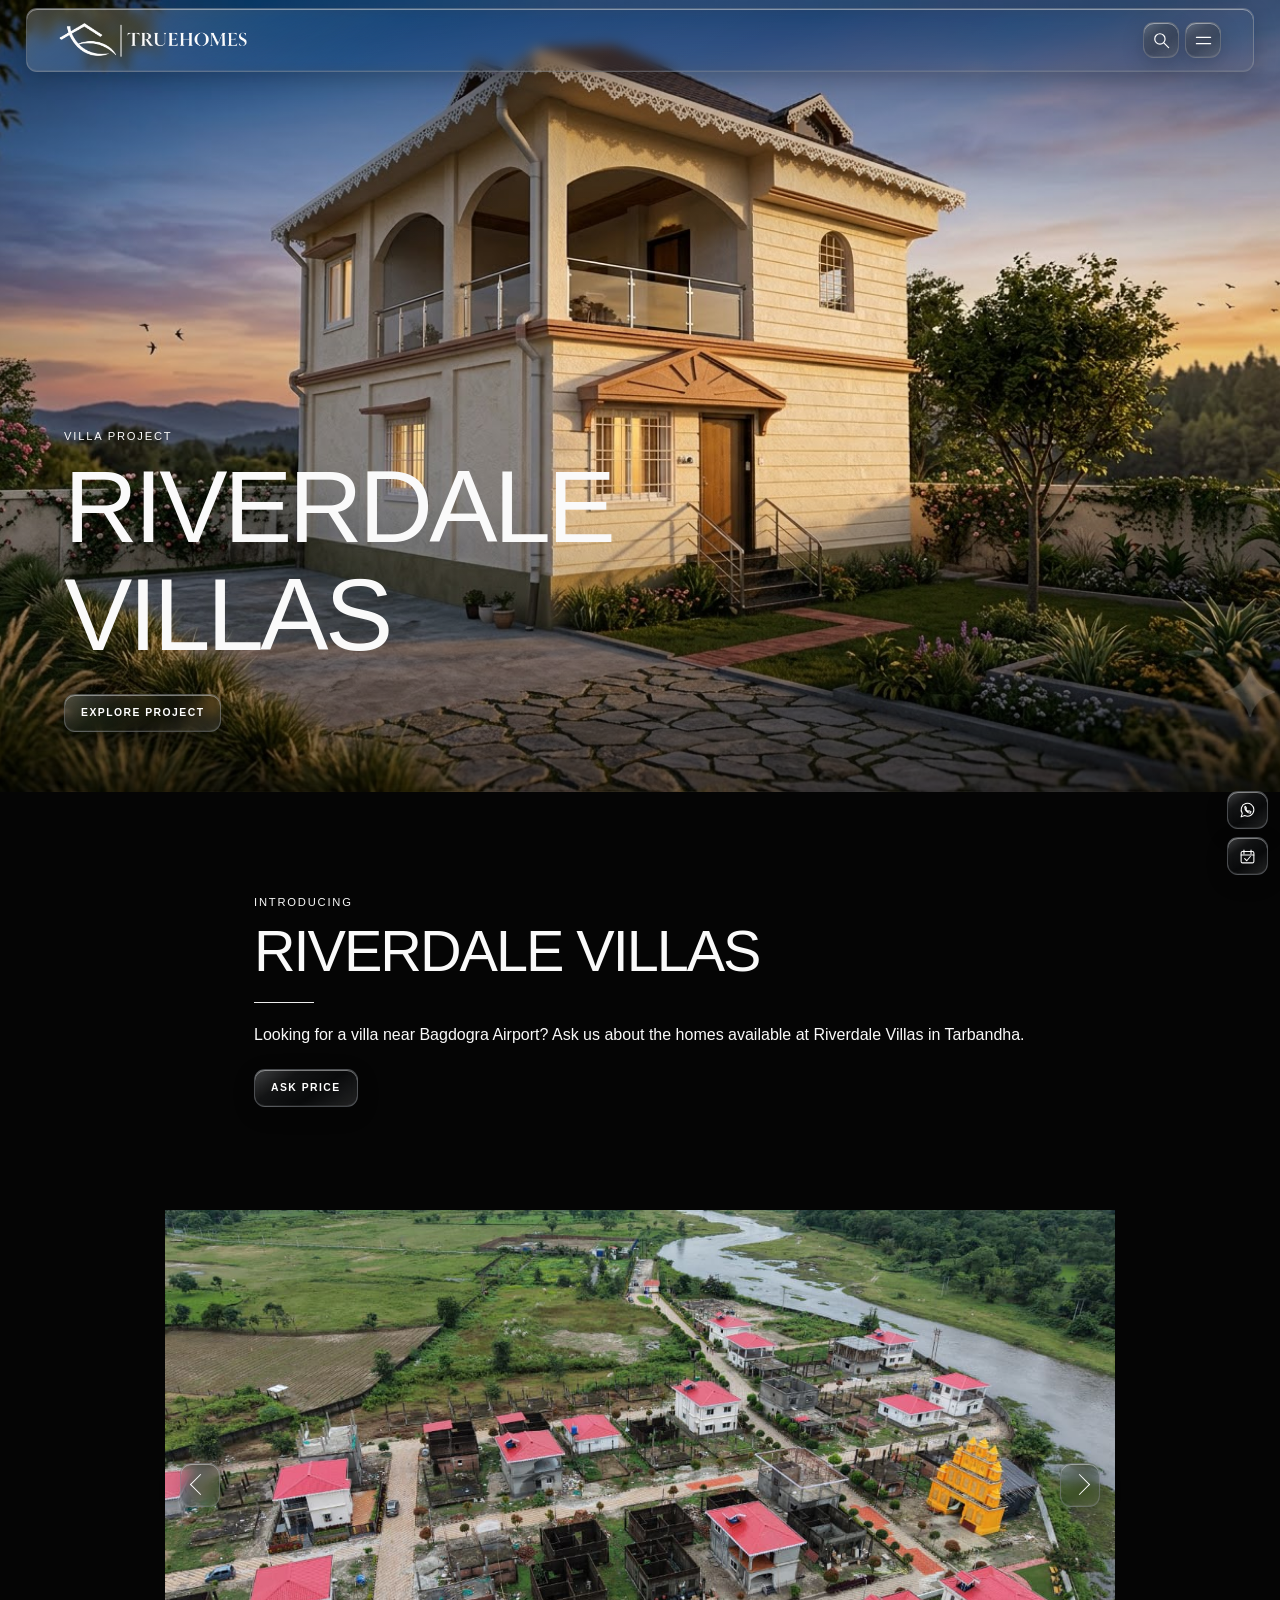
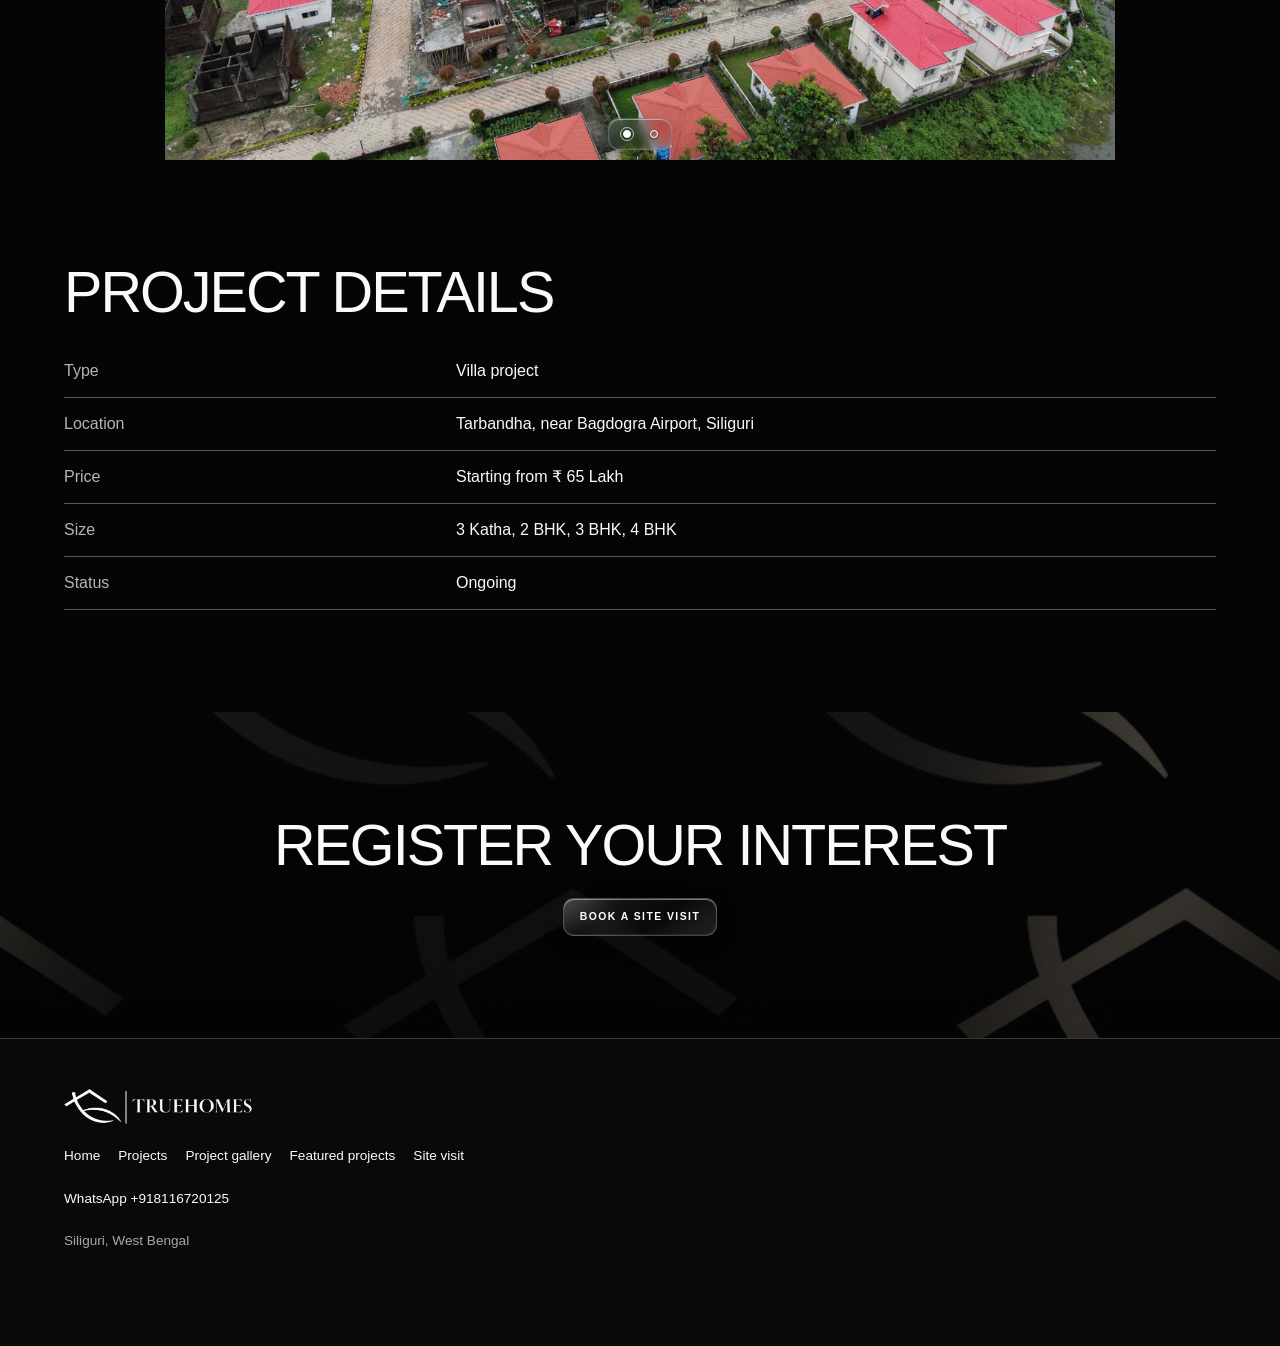
<file: site/riverdale-villas.html>
<!doctype html><html lang="en-IN" data-hero-align="left" data-motion="standard" data-auto="true" data-interval="5" data-header="scroll" style="--size-logoDesktop:1.13;--size-logoPhone:1.08;--size-headerHeight:0.97;--size-menuText:0.85;--size-heroTitle:1;--size-sectionTitle:1;--size-projectTitle:1;--size-buttonText:1;--size-pageInset:1;--size-cardGap:1;--size-cardWidth:1;--size-cardHeight:1;--page-bg:#050505;--page-ink:#fafafa;--body-size:16px;--heading-case:uppercase;--heading-weight:380;--hero-align:left;--hero-shade:1;--glass-blur:6px;--glass-tint:25%;--glass-radius:11px;--glass-accent:#8d929a;--motion-time:450ms;--title-font:Arial,sans-serif"><head><meta charset="utf-8"><meta name="viewport" content="width=device-width, initial-scale=1, viewport-fit=cover"><title>Riverdale Villas | True Homes | Siliguri</title><meta name="description" content="Looking for a villa near Bagdogra Airport? Ask us about the homes available at Riverdale Villas in Tarbandha."><meta name="theme-color" content="#080808"><link rel="icon" href="uploads/5e3277cb-84ca-45ab-b5ee-e2d37cafb81f-TrueHomes-Favicon.ico"><link rel="stylesheet" href="store.css"><style>
.th-project-grid{display:grid;grid-template-columns:repeat(auto-fit,minmax(min(100%,calc(260px * var(--size-cardWidth,1))),1fr));gap:calc(clamp(18px,3vw,42px) * var(--size-cardGap,1))}
.th-project-card{display:grid;align-content:start;gap:.35em;color:inherit;text-decoration:none;min-width:0}
.th-project-card img,.th-card-placeholder{display:block;width:100%;aspect-ratio:3 / calc(2 * var(--size-cardHeight,1));object-fit:cover;background:linear-gradient(135deg,#303438,#131518);margin-bottom:.65em}
.th-project-card strong{font:500 calc(clamp(1.2rem,2.5vw,2rem) * var(--size-projectTitle,1))/1.18 var(--title-font,Arial,sans-serif)}
.th-project-card small{font-size:.95rem;opacity:.78}
.th-project-card:focus-visible{outline:2px solid currentColor;outline-offset:3px}</style><script defer src="store.js"></script></head><body><a class="skip" href="#main">Skip to content</a><header class="mast"><a class="brand" href="index.html" aria-label="True Homes home"><img src="assets/wordmark.png" alt="True Homes"></a><div><button data-panel="search" aria-label="Search projects"><svg aria-hidden="true" viewBox="0 0 24 24" fill="none" stroke="currentColor" stroke-width="1.5" stroke-linecap="round" stroke-linejoin="round"><circle cx="10" cy="10" r="6.5"/><path d="m15 15 6 6"/></svg></button><button data-panel="navigation" aria-label="Open menu"><svg aria-hidden="true" viewBox="0 0 24 24" fill="none" stroke="currentColor" stroke-width="1.5" stroke-linecap="round" stroke-linejoin="round"><path d="M3 8h18M3 16h18"/></svg></button></div></header><dialog id="navigation" class="sheet" aria-label="Navigation"><div class="sheet-top"><a class="brand" href="index.html" aria-label="True Homes home"><img src="assets/wordmark.png" alt="True Homes"></a><button type="button" data-dismiss aria-label="Close Navigation"><svg aria-hidden="true" viewBox="0 0 24 24" fill="none" stroke="currentColor" stroke-width="1.5" stroke-linecap="round" stroke-linejoin="round"><path d="m5 5 14 14M19 5 5 19"/></svg></button></div><nav class="sheet-links"><a class="" href="index.html">Home</a><a class="" href="index.html#projects">Projects</a><a class="" href="index.html#gallery">Project gallery</a><a class="" href="index.html#featured">Featured projects</a><a class="" href="index.html#visit">Site visit</a><a data-result href="riverdale-villas.html">Riverdale Villas<small>Tarbandha, near Bagdogra Airport, Siliguri</small></a><a data-result href="garden-villas.html">Garden Villas<small>Rangapani, Siliguri</small></a></nav><a class="sheet-contact" href="https://wa.me/918116720125?text=Hello%20True%20Homes%2C%20I%20am%20interested%20in%20Riverdale%20Villas.">WhatsApp ↗</a></dialog><dialog id="search" class="sheet" aria-label="Search projects"><div class="sheet-top"><a class="brand" href="index.html" aria-label="True Homes home"><img src="assets/wordmark.png" alt="True Homes"></a><button type="button" data-dismiss aria-label="Close Search projects"><svg aria-hidden="true" viewBox="0 0 24 24" fill="none" stroke="currentColor" stroke-width="1.5" stroke-linecap="round" stroke-linejoin="round"><path d="m5 5 14 14M19 5 5 19"/></svg></button></div><div class="find"><label for="query">Search projects</label><input id="query" type="search" placeholder="Project name or location"><div class="results"><a data-result href="riverdale-villas.html">Riverdale Villas<small>Tarbandha, near Bagdogra Airport, Siliguri</small></a><a data-result href="garden-villas.html">Garden Villas<small>Rangapani, Siliguri</small></a></div><p id="empty" hidden>No projects found.</p></div></dialog><main id="main"><article class="project-page"><section class="detail-hero"><img class="backdrop" loading="lazy" src="uploads/4bb3aff3-cbe2-46a0-8eb5-438e1df9272e-Riverdale-Villas-Siliguri.jpg" alt=""><div><p>Villa project</p><h1>Riverdale Villas</h1><a class="glass-action" href="#overview">Explore project</a></div></section><section class="detail-chapter intro" id="overview"><p class="overline">Introducing</p><h2>Riverdale Villas</h2><p>Looking for a villa near Bagdogra Airport? Ask us about the homes available at Riverdale Villas in Tarbandha.</p><a class="glass-action" href="https://wa.me/918116720125?text=Hello%20True%20Homes%2C%20please%20share%20the%20current%20price%20and%20availability%20for%20Riverdale%20Villas.">Ask price</a></section><section class="project-gallery"><div class="carousel inset" data-cycle="false" aria-label="Project gallery"><div class="track" tabindex="0" aria-label="Project gallery"><figure><a href="uploads/0b8526fa-03da-4003-8db4-89df8c23628b-WhatsApp-Image-2026-09-29-at-3-01-47-PM.jpeg"><img class="" loading="lazy" src="uploads/0b8526fa-03da-4003-8db4-89df8c23628b-WhatsApp-Image-2026-09-29-at-3-01-47-PM.jpeg" alt="Riverdale Villas photo 1"></a></figure><figure><a href="uploads/e43f36c9-2c50-4938-a882-bc5239612e5b-WhatsApp-Image-2026-09-29-at-3-01-47-PM--2-.jpeg"><img class="" loading="lazy" src="uploads/e43f36c9-2c50-4938-a882-bc5239612e5b-WhatsApp-Image-2026-09-29-at-3-01-47-PM--2-.jpeg" alt="Riverdale Villas photo 2"></a></figure></div><button class="arrow prev" aria-label="Previous slide"></button><button class="arrow next" aria-label="Next slide"></button><div class="dots"><button aria-label="Go to slide 1" aria-pressed="true"></button><button aria-label="Go to slide 2" aria-pressed="false"></button></div></div></section><section class="detail-chapter"><h2>Project details</h2><dl><div><dt>Type</dt><dd>Villa project</dd></div><div><dt>Location</dt><dd>Tarbandha, near Bagdogra Airport, Siliguri</dd></div><div><dt>Price</dt><dd>Starting from ₹ 65 Lakh</dd></div><div><dt>Size</dt><dd>3 Katha, 2 BHK, 3 BHK, 4 BHK </dd></div><div><dt>Status</dt><dd>Ongoing</dd></div></dl></section><section class="detail-chapter interest"><h2>Register your interest</h2><a class="glass-action" href="https://wa.me/918116720125?text=Hello%20True%20Homes%2C%20I%20would%20like%20to%20visit%20Riverdale%20Villas.%20Please%20share%20the%20location%20and%20timings.">Book a site visit</a></section></article></main><footer><a class="brand" href="index.html" aria-label="True Homes home"><img src="assets/wordmark.png" alt="True Homes"></a><nav><a class="" href="index.html">Home</a><a class="" href="index.html#projects">Projects</a><a class="" href="index.html#gallery">Project gallery</a><a class="" href="index.html#featured">Featured projects</a><a class="" href="index.html#visit">Site visit</a></nav><a href="https://wa.me/918116720125?text=Hello%20True%20Homes%2C%20I%20am%20interested%20in%20Riverdale%20Villas.">WhatsApp +918116720125</a><p>Siliguri, West Bengal</p></footer><nav class="dock round" aria-label="Quick actions"><a aria-label="WhatsApp" title="WhatsApp" href="https://wa.me/918116720125?text=Hello%20True%20Homes%2C%20I%20am%20interested%20in%20Riverdale%20Villas."><svg aria-hidden="true" viewBox="0 0 24 24" fill="none" stroke="currentColor" stroke-width="1.5" stroke-linecap="round" stroke-linejoin="round"><path d="M21 11a9 9 0 0 1-13 8l-5 2 1.6-5A9 9 0 1 1 21 11Z"/><path d="M8 7c.5 5 3.4 8 8 9l1-2.4-3-1.3-1 1c-1.8-.9-2.7-1.9-3.4-3.6l1-1-1.4-2.5Z"/></svg><span>WhatsApp</span></a><a aria-label="Site visit" title="Site visit" href="https://wa.me/918116720125?text=Hello%2C%20I%20would%20like%20to%20visit%20Riverdale%20Villas."><svg aria-hidden="true" viewBox="0 0 24 24" fill="none" stroke="currentColor" stroke-width="1.5" stroke-linecap="round" stroke-linejoin="round"><rect x="3" y="5" width="18" height="16" rx="2"/><path d="M7 3v5m10-5v5M3 10h18m-13 5 3 3 5-6"/></svg><span>Site visit</span></a></nav></body></html>
</file>
<file: site/store.css>
:root{color-scheme:dark;background:#050505;color:#fafafa;font:16px/1.5 "Helvetica Neue",Arial,sans-serif;--pad:calc(clamp(17px,5vw,76px) * var(--size-pageInset,1));--line:#ffffff60;--gap:env(safe-area-inset-bottom,0px)}*{box-sizing:border-box}body,h1,h2,h3,p,figure,dl,dd{margin:0}a{color:inherit;text-decoration:none}button,input,select,textarea{font:inherit;color:inherit}button{cursor:pointer;border:0;background:none}h1,h2,h3{font-weight:380;line-height:1.06;letter-spacing:-.035em;text-transform:uppercase;text-wrap:balance}button:focus-visible,a:focus-visible,input:focus-visible,select:focus-visible,[tabindex]:focus-visible{outline:2px solid white;outline-offset:-3px}[hidden]{display:none!important}svg{display:block;width:24px;height:24px}.sr,.skip:not(:focus){position:absolute;width:1px;height:1px;clip-path:inset(50%);overflow:hidden}.skip:focus{position:fixed;z-index:20;background:#000;padding:12px}
.mast,.sheet-top{display:flex;justify-content:space-between;align-items:center;padding:0 var(--pad);height:clamp(54px,7vw,80px)}.mast{position:fixed;z-index:8;inset:0 0 auto;background:linear-gradient(#0008,transparent);transition:transform .28s ease,background-color .25s}.mast.solid{background-color:#0a090bd9;backdrop-filter:blur(8px)}.mast.away{transform:translateY(-102%)}.mast:focus-within{transform:none}.brand img{display:block;width:calc(clamp(122px,13vw,187px) * var(--brand-scale,var(--size-logoDesktop,1)));max-width:100%;height:auto}.mast>div{display:flex}.mast button,.sheet-top button{width:44px;height:44px;display:grid;place-items:center}
.sheet{inset:0;margin:0 0 0 auto;padding:0;width:min(560px,100%);max-width:100%;height:100%;max-height:100dvh;border:0;color:inherit;background:linear-gradient(150deg,#131316f5,#050507e8);backdrop-filter:blur(16px);overflow:auto}.sheet::backdrop{background:#0007}.sheet[open]{display:flex;flex-direction:column}.sheet-top{flex:none}.sheet-links{display:grid;justify-items:end;text-align:right;gap:clamp(8px,1.6vh,20px);padding:clamp(24px,7vh,80px) var(--pad);margin:auto 0}.sheet-links a{text-transform:uppercase;font-size:calc(clamp(17px,2.6vw,26px) * var(--size-menuText,1));line-height:1.2;font-weight:300}.sheet-links small,.results small{display:block;font-size:.72rem;letter-spacing:.04em;color:#c7c6c7}.sheet-contact{padding:20px var(--pad) calc(30px + var(--gap));text-align:right;text-transform:uppercase;letter-spacing:.13em;font-size:.73rem}.find{padding:8vh var(--pad)}.find label{display:block;text-transform:uppercase;letter-spacing:.12em;font-size:.76rem}.find input,.visit-form input,.visit-form select{width:100%;padding:13px 0;border:0;border-radius:0;border-bottom:1px solid #fff8;background:transparent}.find input{font-size:22px}.results a{display:block;padding:16px 0;border-bottom:1px solid #fff3}body:has(dialog[open]){overflow:hidden}
.hero,.scene,.detail-hero,.chapter.help,.contact{position:relative;isolation:isolate;overflow:hidden}.hero{height:var(--desktop,100svh);min-height:280px;background:#050507}.hero picture,.hero picture img,.hero video,.backdrop,.texture{position:absolute;inset:0;display:block;width:100%;height:100%;object-fit:cover;z-index:-2}.hero picture img,.hero video{object-fit:var(--fit,cover)}.hero video:not(.playing){opacity:0}.hero:after,.scene:after,.detail-hero:after{content:"";position:absolute;inset:0;z-index:-1;background:linear-gradient(#0005 0%,transparent 32%,transparent 62%,#0008);pointer-events:none}.hero-copy{position:absolute;bottom:calc(68px + var(--gap));left:var(--pad);right:var(--pad);max-width:570px}.hero-copy p,.overline,.detail-hero p{letter-spacing:.16em;text-transform:uppercase;font-size:.7rem}.hero-copy h1{font-size:calc(clamp(1.45rem,3.5vw,3.9rem) * var(--size-heroTitle,1));margin:4px 0 12px}.button,.glass-action,.dock a{display:inline-flex;align-items:center;justify-content:center;min-height:38px;padding:8px 16px;color:#fff;border:1px solid var(--line);border-radius:2px;background:linear-gradient(150deg,#f1f1f132,#5554 47%,#28272760);box-shadow:inset 0 1px 2px #fff3,0 3px 11px #0004;backdrop-filter:blur(7px);text-transform:uppercase;font-size:calc(.65rem * var(--size-buttonText,1));font-weight:600;letter-spacing:.14em;text-align:center}.button:hover,.glass-action:hover,.dock a:hover{background-color:#ffffff23}.film-control,.cycle{position:absolute;right:var(--pad);bottom:calc(70px + var(--gap));padding:8px;font-size:.68rem;background:#0909096b;color:white;border:1px solid #fff4;border-radius:2px}
.chapter,.block{scroll-margin-top:55px}.carousel{position:relative}.track{display:flex;overflow-x:auto;scroll-snap-type:x mandatory;scrollbar-width:none;overscroll-behavior-x:contain}.track::-webkit-scrollbar{display:none}.track>*{flex:0 0 100%;min-width:0;scroll-snap-align:center;scroll-snap-stop:always}.scene{height:100svh;min-height:480px;background:#131315;text-align:center}.scene-copy{position:absolute;top:clamp(66px,10svh,110px);left:10%;right:10%;text-shadow:0 1px 8px #0005}.scene h3{font-size:calc(clamp(2rem,5.5vw,6rem) * var(--size-projectTitle,1))}.scene-copy p{font-size:clamp(.76rem,1.5vw,1.12rem);letter-spacing:.07em;text-transform:uppercase;margin-top:7px}.full .scene>.glass-action{position:absolute;bottom:calc(96px + var(--gap));left:50%;transform:translateX(-50%);white-space:nowrap}.arrow{position:absolute;top:50%;transform:translateY(-50%);width:46px;height:56px;display:grid;place-items:center;filter:drop-shadow(0 1px 3px #0009)}.arrow:before{content:"";width:20px;height:20px;border:solid #fff;border-width:1px 1px 0 0;transform:rotate(45deg)}.arrow.prev{left:1.6%}.arrow.next{right:1.6%}.arrow.prev:before{transform:rotate(-135deg)}.dots{position:absolute;bottom:62px;left:50%;transform:translateX(-50%);display:flex}.dots button{width:27px;height:30px;display:grid;place-items:center}.dots button:before{content:"";width:6px;height:6px;border:1px solid white;border-radius:50%;box-shadow:0 1px 3px #0007}.dots button[aria-pressed=true]:before{background:#fff;outline:1px solid #fffa;outline-offset:2px}.cycle{width:32px;right:12px;padding:4px}.section-title{text-align:center;padding:clamp(45px,7vw,108px) 20px 32px}.section-title h2,.texture-content h2,.contact-body h2{font-size:calc(clamp(1.85rem,4.7vw,5.3rem) * var(--size-sectionTitle,1))}.section-title p,.texture-content>p,.contact-body>p{margin:12px auto 0;max-width:54ch;color:#dedddd}
.gallery{padding:0 3.3vw clamp(48px,8vw,110px)}.inset{max-width:950px;margin:auto;--frame:clamp(315px,47vw,550px)}.inset figure img{display:block;width:100%;height:var(--frame);object-fit:cover}.inset figcaption{text-align:center;padding:22px 8px 10px;text-transform:uppercase;font-size:.85rem}.inset figcaption small{display:block;font-size:.72rem;font-weight:300;margin-top:6px}.inset .arrow{top:calc(var(--frame) / 2)}.inset .dots{top:calc(var(--frame) - 39px);bottom:auto}.inset .cycle{top:calc(var(--frame) - 35px);bottom:auto}
.help{min-height:83svh;display:grid;place-items:center;text-align:center;padding:72px var(--pad)}.texture-content{max-width:640px;width:100%;padding:35px 10px;background:radial-gradient(ellipse,#060607e8 18%,#070708a3 58%,transparent 75%)}.marks{display:grid;grid-template-columns:repeat(2,minmax(0,1fr));gap:26px 10px;margin:40px auto 0;max-width:520px}.marks a{display:grid;justify-items:center;gap:10px;padding:8px;text-transform:uppercase;letter-spacing:.08em;font-size:.7rem}.marks svg{width:32px;height:32px}.marks a:last-child:nth-child(odd){grid-column:1/-1}
.layered .scene{height:90svh}.layered .backdrop{filter:brightness(.6)}.layered .scene-copy{top:9%}.layered .glass-action{position:absolute;top:31%;left:50%;transform:translateX(-50%);white-space:nowrap}.inset-photo{display:block;position:absolute;left:50%;top:45%;width:min(74%,720px);height:36%;transform:translateX(-50%);box-shadow:0 15px 30px #0005}.inset-photo img{width:100%;height:100%;object-fit:cover}.layered .arrow{top:64%}
.contact{background:linear-gradient(#33233778,#15121de6 55%,#080709ed),url(assets/terrace.jpg) center/cover}.connect-intro{min-height:55svh;display:grid;place-items:center;text-align:center;background:linear-gradient(145deg,#a771b05c,transparent 70%)}.connect-intro h2{font-size:calc(clamp(1.9rem,5vw,5.6rem) * var(--size-sectionTitle,1));font-weight:250}.connect-intro strong{display:block;font-weight:600}.contact-body{width:min(100%,900px);padding:clamp(45px,7vw,100px) var(--pad);margin:auto}.visit-form label{display:block;margin:22px 0;text-transform:uppercase;font-size:.7rem;letter-spacing:.12em}.visit-form select,.visit-form input{font-size:1rem;text-transform:none;letter-spacing:normal}.visit-form option{background:#151318}.visit-form .glass-action{width:100%}
.dock{position:fixed;z-index:7;bottom:calc(12px + var(--gap));left:50%;transform:translateX(-50%);width:min(78vw,420px);display:flex;justify-content:center;gap:clamp(7px,2vw,16px)}.dock a{min-width:0;flex:1;padding:9px 8px;background-color:#3335}.dock svg{width:17px;height:17px}.dock span{margin-left:6px;font-size:calc(.58rem * var(--size-buttonText,1))}.dock.round{left:auto;right:12px;transform:none;bottom:25px;width:auto;flex-direction:column;gap:8px}.dock.round a{border-radius:50%;width:41px;height:41px;background:#0707088c}.dock.round span{display:none}footer{display:grid;gap:22px;padding:50px var(--pad) calc(95px + var(--gap));background:#090909;border-top:1px solid #fff3;font-size:.85rem}footer nav{display:flex;gap:18px;flex-wrap:wrap}footer p{color:#a8a8a8}
.detail-hero{height:88svh;min-height:440px;display:grid;align-items:end;padding:60px var(--pad)}.detail-hero>div{max-width:750px}.detail-hero h1{font-size:calc(clamp(3rem,8vw,8rem) * var(--size-heroTitle,1));margin:8px 0 24px}.detail-chapter,.block,.custom-project{max-width:1280px;margin:auto;padding:clamp(54px,8vw,120px) var(--pad)}.detail-chapter h2,.block h2,.custom-project h1{font-size:calc(clamp(2rem,4.5vw,5rem) * var(--size-sectionTitle,1))}.detail-chapter.intro{max-width:900px}.detail-chapter.intro h2{margin:10px 0}.detail-chapter.intro h2:after{content:"";display:block;width:60px;height:1px;background:#eee;margin:20px 0}.detail-chapter .glass-action{margin-top:22px}.project-gallery{padding:0 3vw}.detail-chapter dl{margin-top:22px}.detail-chapter dl>div{display:grid;grid-template-columns:1fr 2fr;gap:12px;padding:14px 0;border-bottom:1px solid #555}.detail-chapter dt{color:#b6b4b4}.interest{text-align:center;background:linear-gradient(#0009,#000b),url(assets/texture.jpg) center/cover}.plan-grid,.photos{display:grid;grid-template-columns:repeat(auto-fit,minmax(min(210px,100%),1fr));gap:18px;margin-top:20px}.plan img,.photos img,.story-img{display:block;width:100%;max-height:70vh;object-fit:cover}.custom-project iframe,.block iframe,.project-page>iframe{display:block;width:100%;border:0}.custom-project:first-child,main>.block:first-child{padding-top:100px}.actions{display:flex;gap:15px;align-items:center;flex-wrap:wrap}.plain,.back{text-decoration:underline}.block>p{margin:16px 0}.project-page>iframe{max-width:1200px;margin:auto}
@media(max-width:700px){.hero{height:var(--mobile,100svh)}.hero-copy{max-width:64%;bottom:66px}.hero-copy h1{font-size:calc(clamp(1.12rem,5vw,2.3rem) * var(--size-heroTitle,1))}.hero-copy p{font-size:.55rem}.hero-copy .button{padding:6px 10px;font-size:calc(.57rem * var(--size-buttonText,1));min-height:29px}.sheet{width:100%}.sheet-links{padding-right:8vw}.inset{--frame:clamp(275px,86vw,570px)}.dock{width:77vw}.dock span{display:none}.dock a{min-height:37px}.full .scene-copy{top:10%}.full .glass-action{font-size:calc(.59rem * var(--size-buttonText,1))}.contact-body{padding-inline:7vw}.scene-copy p{font-size:.73rem}.scene h3{font-size:calc(clamp(1.8rem,8vw,3.4rem) * var(--size-projectTitle,1))}}
@media(prefers-reduced-motion:no-preference){html{scroll-behavior:smooth}.sheet[open]{animation:drawer .38s cubic-bezier(.22,.75,.2,1)}.sheet[open] .sheet-links a{animation:rise .45s both;animation-delay:calc(var(--i,0)*35ms)}.scene .backdrop{will-change:transform;transform:translateX(var(--pan,0%)) scale(1.065)}.scene-copy,.inset-photo{transition:opacity .5s,translate .55s}.scene[data-current=false] .scene-copy,.scene[data-current=false] .inset-photo{opacity:.45;translate:0 12px}.reveal{transition:opacity .6s ease,transform .65s cubic-bezier(.18,.73,.23,1)}.reveal.waiting{opacity:0;transform:translateY(24px)}@keyframes drawer{from{transform:translateX(100%);opacity:.45}to{transform:none;opacity:1}}@keyframes rise{from{opacity:.1;transform:translateY(12px)}to{opacity:1;transform:none}}}
@supports (animation-timeline:view()) {
 @media(prefers-reduced-motion:no-preference){
  .connect-intro{background-size:110% 115%;animation:light-pass linear both;animation-timeline:view();animation-range:entry 0% exit 95%}
  .connect-intro h2{animation:connect-rise linear both;animation-timeline:view();animation-range:entry 0% cover 70%}
  .detail-hero .backdrop{animation:camera-lift linear both;animation-timeline:view();animation-range:exit 0% exit 100%}
  @keyframes camera-lift{from{transform:translateY(0) scale(1.02)}to{transform:translateY(10%) scale(1.14)}}
  @keyframes connect-rise{from{translate:0 26px}to{translate:0 -12px}}
  @keyframes light-pass{from{background-position:20% 0}to{background-position:80% 85%}}
 }
}


/* Frosted surfaces share one tint, highlight and corner treatment across pages. */
:root{
 --glass-base:rgb(24 28 34 / var(--glass-tint,46%));
 --glass-border:color-mix(in srgb,var(--glass-accent,#d5dfef) 43%,transparent);
 --glass-sheen:linear-gradient(145deg,rgb(255 255 255 / .22),rgb(255 255 255 / .04) 30%,transparent 60%,rgb(255 255 255 / .10));
 --glass-shadow:inset 0 1px 0 #ffffff70,inset 0 -1px 0 #ffffff12,0 6px 22px #0003;
}
h1,h2,h3{font-family:var(--title-font,Arial,sans-serif)}
.mast,.mast.solid,.sheet,.button,.glass-action,.dock a,.dock.round a,.arrow,.cycle,.mast button,.sheet-top button,.sheet-contact,.marks a,.find,.contact-body,.plan,.results a,.sheet-links a,.visit-form select,.visit-form input,.dots{
 background:var(--glass-base) var(--glass-sheen);
 border:1px solid var(--glass-border);
 border-radius:var(--glass-radius,18px);
 -webkit-backdrop-filter:blur(var(--glass-blur,20px)) saturate(150%);
 backdrop-filter:blur(var(--glass-blur,20px)) saturate(150%);
 box-shadow:var(--glass-shadow);
 color:#fff;
}
.mast,.mast.solid{inset:max(8px,env(safe-area-inset-top)) clamp(10px,2vw,34px) auto;height:calc(clamp(48px,6vw,66px) * var(--size-headerHeight,1));padding:0 clamp(13px,2.5vw,40px)}
.mast.away{transform:translateY(calc(-100% - 42px - env(safe-area-inset-top)))}
.mast:focus-within{transform:none}.mast>div{gap:6px}.mast button,.sheet-top button{width:36px;height:36px}.mast svg,.sheet-top svg{width:19px;height:19px}
.sheet{background-color:rgb(18 22 28 / clamp(60%,var(--glass-tint),90%));border-radius:var(--glass-radius) 0 0 var(--glass-radius)}
.sheet::backdrop{background:#04060959;-webkit-backdrop-filter:blur(4px);backdrop-filter:blur(4px)}
.sheet-links{align-content:center}.sheet-links a{padding:9px 16px}.sheet-contact{margin:0 var(--pad) max(15px,env(safe-area-inset-bottom));padding:14px}
.find,.contact-body{width:min(calc(100% - 28px),740px);margin:clamp(16px,4vw,52px) auto;padding:clamp(18px,4vw,46px)}
.results a{margin-top:8px;padding:12px 16px}.marks a{padding:16px}.visit-form input,.visit-form select{padding:12px;margin-top:7px}
.arrow{width:40px;height:44px;filter:none}.arrow:before{width:14px;height:14px}.dots{padding:0 4px}.inset .dots{top:calc(var(--frame) - 42px);height:32px}
.plan{padding:12px}.button:hover,.glass-action:hover,.dock a:hover,.marks a:hover,.sheet-links a:hover,.arrow:hover{background-color:color-mix(in srgb,var(--glass-accent) 27%,#1c2026)}
@supports not (backdrop-filter:blur(2px)){.mast,.sheet,.button,.glass-action,.dock a,.contact-body,.marks a,.arrow,.sheet-links a{background-color:rgb(28 31 36 / .86)}}
html[data-motion=still]{scroll-behavior:auto}
html[data-motion=still] *,html[data-motion=still] *::before,html[data-motion=still] *::after{animation:none!important;transition:none!important}
html[data-motion=still] .scene .backdrop,html[data-motion=subtle] .scene .backdrop{transform:none}
html[data-motion=subtle] .scene-copy,html[data-motion=subtle] .inset-photo,html[data-motion=subtle] .reveal{translate:none;transform:none}
html[data-motion=subtle] .sheet[open],html[data-motion=subtle] .sheet[open] .sheet-links a{animation-name:glass-fade}
html[data-motion=subtle] .detail-hero .backdrop,html[data-motion=subtle] .connect-intro,html[data-motion=subtle] .connect-intro h2{animation:none}
@keyframes glass-fade{from{opacity:.25}to{opacity:1}}
@media(prefers-reduced-motion:no-preference){
 .sheet[open],.sheet[open] .sheet-links a{animation-duration:var(--motion-time,450ms)}
 .mast,.scene-copy,.inset-photo,.reveal{transition-duration:var(--motion-time,450ms)}
}
@media(prefers-reduced-motion:reduce){.mast,.sheet,.scene-copy,.reveal{transition:none}.reveal.waiting{opacity:1;transform:none}}

:root{background:var(--page-bg,#050505);color:var(--page-ink,#fafafa);font-size:var(--body-size,16px)}
h1,h2,h3{text-transform:var(--heading-case,uppercase);font-weight:var(--heading-weight,380)}
.hero-copy{text-align:var(--hero-align,left)}
html[data-hero-align=center] .hero-copy{margin-inline:auto}
html[data-hero-align=right] .hero-copy{margin-left:auto}
.hero:after{opacity:var(--hero-shade,1)}
iframe.section-frame{display:block;width:100%;border:0;height:var(--frame-height)}
@media(max-width:700px){iframe.section-frame{height:var(--phone-frame-height)}}

.editable-section{min-width:0;padding:var(--space-top,clamp(40px,6vw,88px)) var(--space-side,var(--pad)) var(--space-bottom,clamp(40px,6vw,88px))}
.editable-section>h2{font-size:calc(clamp(2rem,4.5vw,5rem) * var(--size-sectionTitle,1));margin-bottom:.4em}
.editable-section>p{margin-bottom:1.25em}.editable-section>.button{margin-top:1rem}
.collection-cover{width:100%;max-height:65vh;object-fit:cover;display:block;margin-bottom:1.5rem}
@media(max-width:700px){.editable-section{padding:var(--space-phoneTop,var(--space-top,36px)) var(--space-phoneSide,var(--space-side,var(--pad))) var(--space-phoneBottom,var(--space-bottom,36px))}}

.mast .brand,.sheet-top .brand{min-width:0;max-width:calc(100% - 85px)}
.mast .brand img,.sheet-top .brand img{max-height:calc(clamp(48px,6vw,66px) * var(--size-headerHeight,1) - 8px);object-fit:contain;object-position:left center}
@media(max-width:700px){.brand{--brand-scale:var(--size-logoPhone,1)}}
</file>
